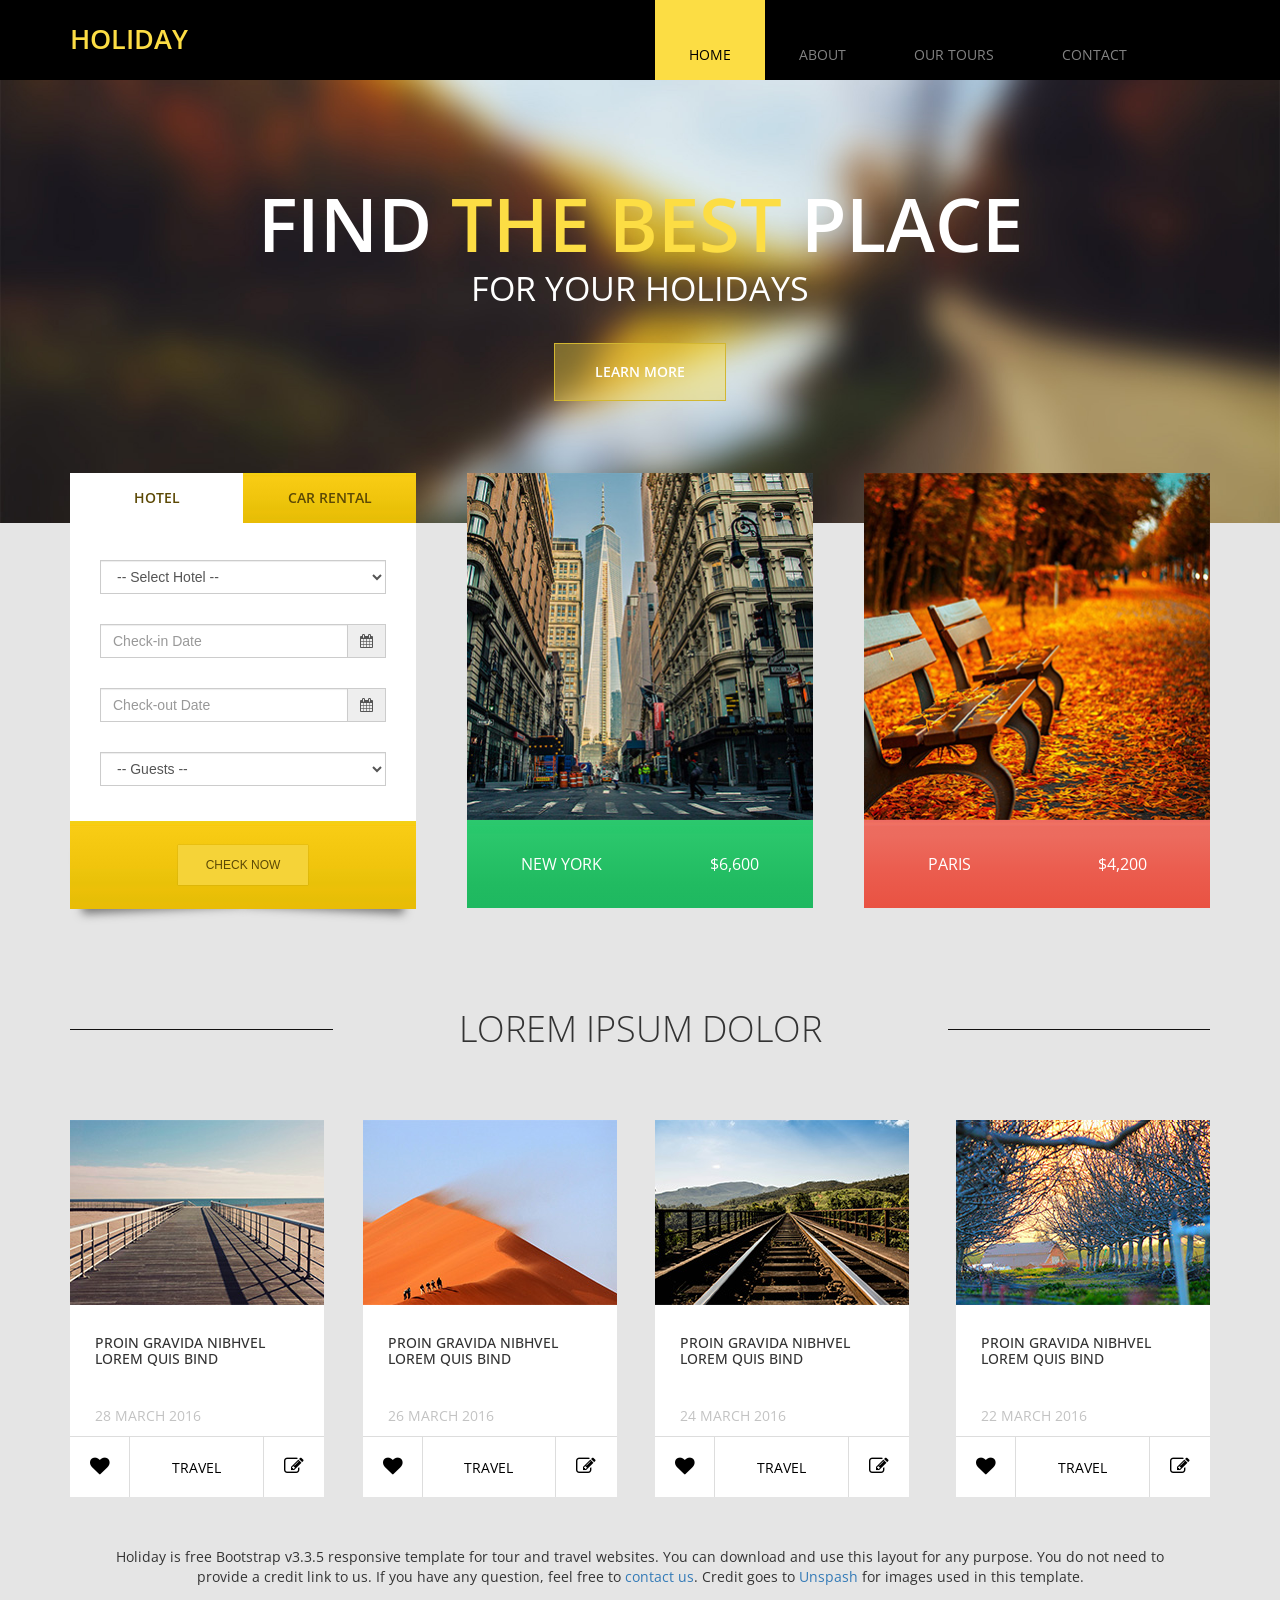
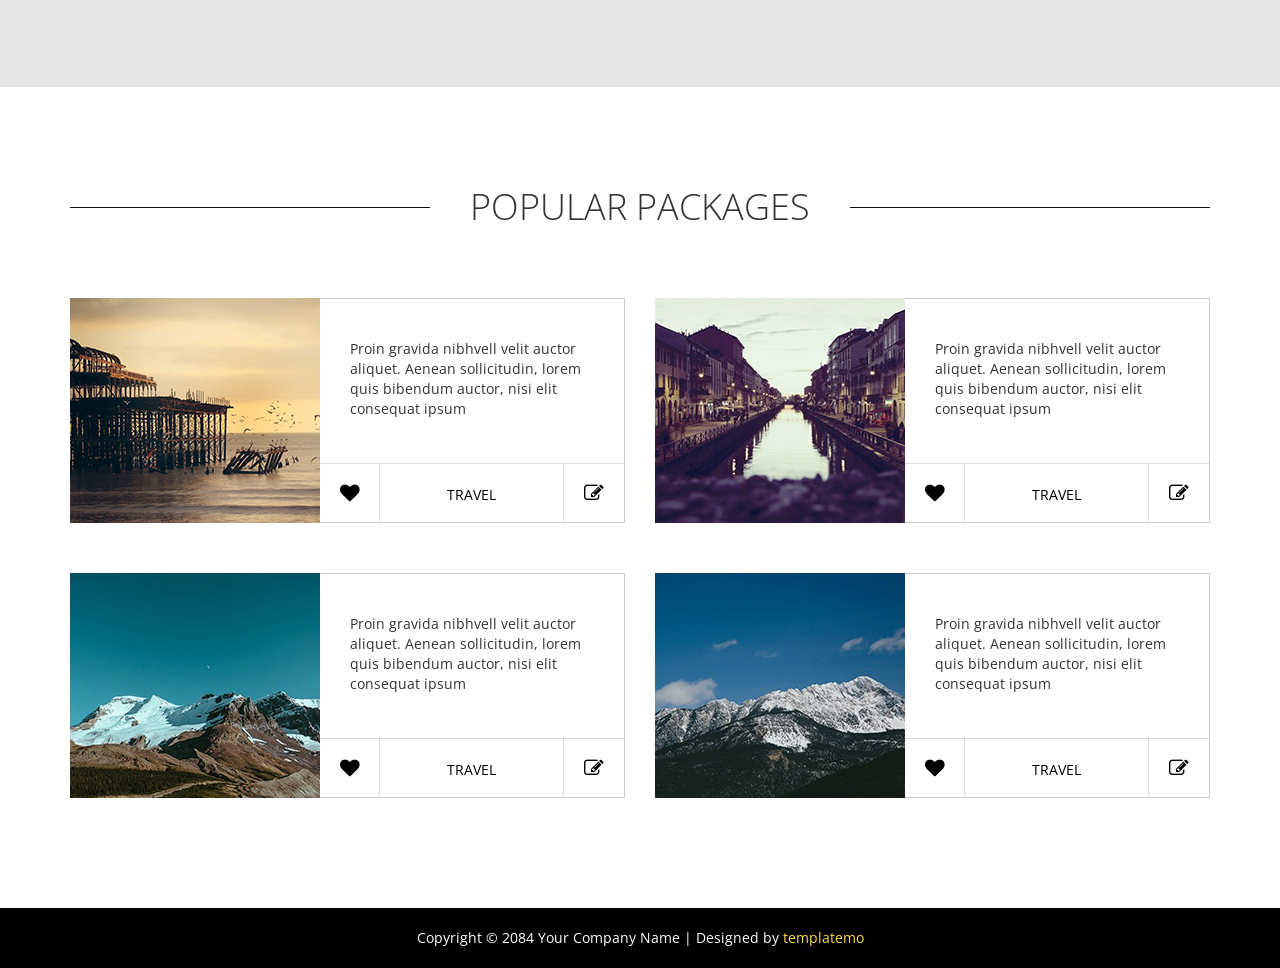
<file: index.html>
<!DOCTYPE html>
<html lang="en">

<!-- Added by HTTrack --><meta http-equiv="content-type" content="text/html;charset=UTF-8" /><!-- /Added by HTTrack -->
<head>
  <meta charset="utf-8">
  <meta http-equiv="X-UA-Compatible" content="IE=edge">
  <meta name="viewport" content="width=device-width, initial-scale=1">
  <title>Holiday - templatemo</title>
<!--
Holiday Template
http://www.templatemo.com/tm-475-holiday
-->
  <link href="https://fonts.googleapis.com/css?family=Open+Sans:400,300,400italic,600,700" rel='stylesheet' type='text/css'>
  <link href="css/font-awesome.min.css" rel="stylesheet">
  <link href="css/bootstrap.min.css" rel="stylesheet">
  <link href="css/bootstrap-datetimepicker.min.css" rel="stylesheet">  
  <link href="css/flexslider.css" rel="stylesheet">
  <link href="css/templatemo-style.css" rel="stylesheet">

  <!-- HTML5 shim and Respond.js for IE8 support of HTML5 elements and media queries -->
  <!-- WARNING: Respond.js doesn't work if you view the page via file:// -->
    <!--[if lt IE 9]>
    <script src="https://oss.maxcdn.com/html5shiv/3.7.2/html5shiv.min.js"></script>
    <script src="https://oss.maxcdn.com/respond/1.4.2/respond.min.js"></script>
    <![endif]-->

  </head>
  <body class="tm-gray-bg">
  	<!-- Header -->
  	<div class="tm-header">
  		<div class="container">
  			<div class="row">
  				<div class="col-lg-6 col-md-4 col-sm-3 tm-site-name-container">
  					<a href="#" class="tm-site-name">Holiday</a>	
  				</div>
	  			<div class="col-lg-6 col-md-8 col-sm-9">
	  				<div class="mobile-menu-icon">
		              <i class="fa fa-bars"></i>
		            </div>
	  				<nav class="tm-nav">
						<ul>
							<li><a href="index.html" class="active">Home</a></li>
							<li><a href="about.html">About</a></li>
							<li><a href="tours.html">Our Tours</a></li>
							<li><a href="contact.html">Contact</a></li>
						</ul>
					</nav>		
	  			</div>				
  			</div>
  		</div>	  	
  	</div>
	
	<!-- Banner -->
	<section class="tm-banner">
		<!-- Flexslider -->
		<div class="flexslider flexslider-banner">
		  <ul class="slides">
		    <li>
			    <div class="tm-banner-inner">
					<h1 class="tm-banner-title">Find <span class="tm-yellow-text">The Best</span> Place</h1>
					<p class="tm-banner-subtitle">For Your Holidays</p>
					<a href="#more" class="tm-banner-link">Learn More</a>	
				</div>
				<img src="img/banner-1.jpg" alt="Image" />	
		    </li>
		    <li>
			    <div class="tm-banner-inner">
					<h1 class="tm-banner-title">Lorem <span class="tm-yellow-text">Ipsum</span> Dolor</h1>
					<p class="tm-banner-subtitle">Wonderful Destinations</p>
					<a href="#more" class="tm-banner-link">Learn More</a>	
				</div>
		      <img src="img/banner-2.jpg" alt="Image" />
		    </li>
		    <li>
			    <div class="tm-banner-inner">
					<h1 class="tm-banner-title">Proin <span class="tm-yellow-text">Gravida</span> Nibhvell</h1>
					<p class="tm-banner-subtitle">Velit Auctor</p>
					<a href="#more" class="tm-banner-link">Learn More</a>	
				</div>
		      <img src="img/banner-3.jpg" alt="Image" />
		    </li>
		  </ul>
		</div>	
	</section>

	<!-- gray bg -->	
	<section class="container tm-home-section-1" id="more">
		<div class="row">
			<div class="col-lg-4 col-md-4 col-sm-6">
				<!-- Nav tabs -->
				<div class="tm-home-box-1">
					<ul class="nav nav-tabs tm-white-bg" role="tablist" id="hotelCarTabs">
					    <li role="presentation" class="active">
					    	<a href="#hotel" aria-controls="hotel" role="tab" data-toggle="tab">Hotel</a>
					    </li>
					    <li role="presentation">
					    	<a href="#car" aria-controls="car" role="tab" data-toggle="tab">Car Rental</a>
					    </li>
					</ul>

					<!-- Tab panes -->
					<div class="tab-content">
					    <div role="tabpanel" class="tab-pane fade in active tm-white-bg" id="hotel">
					    	<div class="tm-search-box effect2">
								<form action="#" method="post" class="hotel-search-form">
									<div class="tm-form-inner">
										<div class="form-group">
							            	 <select class="form-control">
							            	 	<option value="">-- Select Hotel -- </option>
							            	 	<option value="shangrila">Shangri-La</option>
												<option value="chatrium">Chatrium</option>
												<option value="fourseasons">Four Seasons</option>
												<option value="hilton">Hilton</option>
											</select> 
							          	</div>
							          	<div class="form-group">
							                <div class='input-group date' id='datetimepicker1'>
							                    <input type='text' class="form-control" placeholder="Check-in Date" />
							                    <span class="input-group-addon">
							                        <span class="fa fa-calendar"></span>
							                    </span>
							                </div>
							            </div>
							          	<div class="form-group">
							                <div class='input-group date' id='datetimepicker2'>
							                    <input type='text' class="form-control" placeholder="Check-out Date" />
							                    <span class="input-group-addon">
							                        <span class="fa fa-calendar"></span>
							                    </span>
							                </div>
							            </div>
							            <div class="form-group margin-bottom-0">
							                <select class="form-control">
							            	 	<option value="">-- Guests -- </option>
							            	 	<option value="1">1</option>
												<option value="2">2</option>
												<option value="3">3</option>
												<option value="4">4</option>
												<option value="5p">5+</option>
											</select> 
							            </div>
									</div>							
						            <div class="form-group tm-yellow-gradient-bg text-center">
						            	<button type="submit" name="submit" class="tm-yellow-btn">Check Now</button>
						            </div>  
								</form>
							</div>
					    </div>
					    <div role="tabpanel" class="tab-pane fade tm-white-bg" id="car">
							<div class="tm-search-box effect2">
								<form action="#" method="post" class="hotel-search-form">
									<div class="tm-form-inner">
										<div class="form-group">
							            	 <select class="form-control">
							            	 	<option value="">-- Select Model -- </option>
							            	 	<option value="shangrila">BMW</option>
												<option value="chatrium">Mercedes-Benz</option>
												<option value="fourseasons">Toyota</option>
												<option value="hilton">Honda</option>
											</select> 
							          	</div>
							          	<div class="form-group">
							                <div class='input-group date-time' id='datetimepicker3'>
							                    <input type='text' class="form-control" placeholder="Pickup Date" />
							                    <span class="input-group-addon">
							                        <span class="fa fa-calendar"></span>
							                    </span>
							                </div>
							            </div>
							          	<div class="form-group">
							                <div class='input-group date-time' id='datetimepicker4'>
							                    <input type='text' class="form-control" placeholder="Return Date" />
							                    <span class="input-group-addon">
							                        <span class="fa fa-calendar"></span>
							                    </span>
							                </div>
							            </div>
							            <div class="form-group">
							            	 <select class="form-control">
							            	 	<option value="">-- Options -- </option>
							            	 	<option value="">Child Seat</option>
												<option value="">GPS Navigator</option>
												<option value="">Insurance</option>
											</select> 
							          	</div>							           
									</div>							
						            <div class="form-group tm-yellow-gradient-bg text-center">
						            	<button type="submit" name="submit" class="tm-yellow-btn">Check Now</button>
						            </div>  
								</form>
							</div>
					    </div>				    
					</div>
				</div>								
			</div>

			<div class="col-lg-4 col-md-4 col-sm-6">
				<div class="tm-home-box-1 tm-home-box-1-2 tm-home-box-1-center">
					<img src="img/index-01.jpg" alt="image" class="img-responsive">
					<a href="#">
						<div class="tm-green-gradient-bg tm-city-price-container">
							<span>New York</span>
							<span>$6,600</span>
						</div>	
					</a>			
				</div>				
			</div>
			<div class="col-lg-4 col-md-4 col-sm-6">
				<div class="tm-home-box-1 tm-home-box-1-2 tm-home-box-1-right">
					<img src="img/index-02.jpg" alt="image" class="img-responsive">
					<a href="#">
						<div class="tm-red-gradient-bg tm-city-price-container">
							<span>Paris</span>
							<span>$4,200</span>
						</div>	
					</a>					
				</div>				
			</div>
		</div>
	
		<div class="section-margin-top">
			<div class="row">				
				<div class="tm-section-header">
					<div class="col-lg-3 col-md-3 col-sm-3"><hr></div>
					<div class="col-lg-6 col-md-6 col-sm-6"><h2 class="tm-section-title">Lorem Ipsum Dolor</h2></div>
					<div class="col-lg-3 col-md-3 col-sm-3"><hr></div>	
				</div>
			</div>
			<div class="row">
				<div class="col-lg-3 col-md-3 col-sm-6 col-xs-6 col-xxs-12">
					<div class="tm-home-box-2">						
						<img src="img/index-03.jpg" alt="image" class="img-responsive">
						<h3>Proin Gravida Nibhvel Lorem Quis Bind</h3>
						<p class="tm-date">28 March 2016</p>
						<div class="tm-home-box-2-container">
							<a href="#" class="tm-home-box-2-link"><i class="fa fa-heart tm-home-box-2-icon border-right"></i></a>
							<a href="#" class="tm-home-box-2-link"><span class="tm-home-box-2-description">Travel</span></a>
							<a href="#" class="tm-home-box-2-link"><i class="fa fa-edit tm-home-box-2-icon border-left"></i></a>
						</div>
					</div>
				</div>
				<div class="col-lg-3 col-md-3 col-sm-6 col-xs-6 col-xxs-12">
					<div class="tm-home-box-2">						
					    <img src="img/index-04.jpg" alt="image" class="img-responsive">
						<h3>Proin Gravida Nibhvel Lorem Quis Bind</h3>
						<p class="tm-date">26 March 2016</p>
						<div class="tm-home-box-2-container">
							<a href="#" class="tm-home-box-2-link"><i class="fa fa-heart tm-home-box-2-icon border-right"></i></a>
							<a href="#" class="tm-home-box-2-link"><span class="tm-home-box-2-description">Travel</span></a>
							<a href="#" class="tm-home-box-2-link"><i class="fa fa-edit tm-home-box-2-icon border-left"></i></a>
						</div>
					</div>
				</div>
				<div class="col-lg-3 col-md-3 col-sm-6 col-xs-6 col-xxs-12">
					<div class="tm-home-box-2">						
					    <img src="img/index-05.jpg" alt="image" class="img-responsive">
						<h3>Proin Gravida Nibhvel Lorem Quis Bind</h3>
						<p class="tm-date">24 March 2016</p>
						<div class="tm-home-box-2-container">
							<a href="#" class="tm-home-box-2-link"><i class="fa fa-heart tm-home-box-2-icon border-right"></i></a>
							<a href="#" class="tm-home-box-2-link"><span class="tm-home-box-2-description">Travel</span></a>
							<a href="#" class="tm-home-box-2-link"><i class="fa fa-edit tm-home-box-2-icon border-left"></i></a>
						</div>
					</div>
				</div>
				<div class="col-lg-3 col-md-3 col-sm-6 col-xs-6 col-xxs-12">
					<div class="tm-home-box-2 tm-home-box-2-right">						
					    <img src="img/index-06.jpg" alt="image" class="img-responsive">
						<h3>Proin Gravida Nibhvel Lorem Quis Bind</h3>
						<p class="tm-date">22 March 2016</p>
						<div class="tm-home-box-2-container">
							<a href="#" class="tm-home-box-2-link"><i class="fa fa-heart tm-home-box-2-icon border-right"></i></a>
							<a href="#" class="tm-home-box-2-link"><span class="tm-home-box-2-description">Travel</span></a>
							<a href="#" class="tm-home-box-2-link"><i class="fa fa-edit tm-home-box-2-icon border-left"></i></a>
						</div>
					</div>
				</div>
			</div>
			<div class="row">
				<div class="col-lg-12">
					<p class="home-description">Holiday is free Bootstrap v3.3.5 responsive template for tour and travel websites. You can download and use this layout for any purpose. You do not need to provide a credit link to us. If you have any question, feel free to <a href="https://www.facebook.com/templatemo" target="_parent">contact us</a>. Credit goes to <a rel="nofollow" href="http://unsplash.com/" target="_parent">Unspash</a> for images used in this template.</p>					
				</div>
			</div>			
		</div>
	</section>		
	
	<!-- white bg -->
	<section class="tm-white-bg section-padding-bottom">
		<div class="container">
			<div class="row">
				<div class="tm-section-header section-margin-top">
					<div class="col-lg-4 col-md-3 col-sm-3"><hr></div>
					<div class="col-lg-4 col-md-6 col-sm-6"><h2 class="tm-section-title">Popular Packages</h2></div>
					<div class="col-lg-4 col-md-3 col-sm-3"><hr></div>	
				</div>
				<div class="col-lg-6">
					<div class="tm-home-box-3">
						<div class="tm-home-box-3-img-container">
							<img src="img/index-07.jpg" alt="image" class="img-responsive">	
						</div>						
						<div class="tm-home-box-3-info">
							<p class="tm-home-box-3-description">Proin gravida nibhvell velit auctor aliquet. Aenean sollicitudin, lorem quis bibendum auctor, nisi elit consequat ipsum</p>
					        <div class="tm-home-box-2-container">
							<a href="#" class="tm-home-box-2-link"><i class="fa fa-heart tm-home-box-2-icon border-right"></i></a>
							<a href="#" class="tm-home-box-2-link"><span class="tm-home-box-2-description box-3">Travel</span></a>
							<a href="#" class="tm-home-box-2-link"><i class="fa fa-edit tm-home-box-2-icon border-left"></i></a>
						</div>
						</div>						
					</div>					
			     </div>
			     <div class="col-lg-6">
			        <div class="tm-home-box-3">
						<div class="tm-home-box-3-img-container">
							<img src="img/index-08.jpg" alt="image" class="img-responsive">	
						</div>						
						<div class="tm-home-box-3-info">
							<p class="tm-home-box-3-description">Proin gravida nibhvell velit auctor aliquet. Aenean sollicitudin, lorem quis bibendum auctor, nisi elit consequat ipsum</p>
					        <div class="tm-home-box-2-container">
							<a href="#" class="tm-home-box-2-link"><i class="fa fa-heart tm-home-box-2-icon border-right"></i></a>
							<a href="#" class="tm-home-box-2-link"><span class="tm-home-box-2-description box-3">Travel</span></a>
							<a href="#" class="tm-home-box-2-link"><i class="fa fa-edit tm-home-box-2-icon border-left"></i></a>
						</div>
						</div>						
					</div>
				</div>
				<div class="col-lg-6">
				    <div class="tm-home-box-3">
						<div class="tm-home-box-3-img-container">
							<img src="img/index-09.jpg" alt="image" class="img-responsive">	
						</div>						
						<div class="tm-home-box-3-info">
							<p class="tm-home-box-3-description">Proin gravida nibhvell velit auctor aliquet. Aenean sollicitudin, lorem quis bibendum auctor, nisi elit consequat ipsum</p>
					        <div class="tm-home-box-2-container">
							<a href="#" class="tm-home-box-2-link"><i class="fa fa-heart tm-home-box-2-icon border-right"></i></a>
							<a href="#" class="tm-home-box-2-link"><span class="tm-home-box-2-description box-3">Travel</span></a>
							<a href="#" class="tm-home-box-2-link"><i class="fa fa-edit tm-home-box-2-icon border-left"></i></a>
						</div>
						</div>						
					</div>
			    </div>
			    <div class="col-lg-6">
			        <div class="tm-home-box-3">
						<div class="tm-home-box-3-img-container">
							<img src="img/index-10.jpg" alt="image" class="img-responsive">	
						</div>						
						<div class="tm-home-box-3-info">
							<p class="tm-home-box-3-description">Proin gravida nibhvell velit auctor aliquet. Aenean sollicitudin, lorem quis bibendum auctor, nisi elit consequat ipsum</p>
					        <div class="tm-home-box-2-container">
							<a href="#" class="tm-home-box-2-link"><i class="fa fa-heart tm-home-box-2-icon border-right"></i></a>
							<a href="#" class="tm-home-box-2-link"><span class="tm-home-box-2-description box-3">Travel</span></a>
							<a href="#" class="tm-home-box-2-link"><i class="fa fa-edit tm-home-box-2-icon border-left"></i></a>
						</div>
						</div>						
					</div>
			   	</div>
			</div>		
		</div>
	</section>
	<footer class="tm-black-bg">
		<div class="container">
			<div class="row">
				<p class="tm-copyright-text">Copyright &copy; 2084 Your Company Name 
                
                | Designed by <a rel="nofollow" href="http://www.templatemo.com/" target="_parent">templatemo</a></p>
			</div>
		</div>		
	</footer>
	<script type="text/javascript" src="js/jquery-1.11.2.min.js"></script>      		<!-- jQuery -->
  	<script type="text/javascript" src="js/moment.js"></script>							<!-- moment.js -->
	<script type="text/javascript" src="js/bootstrap.min.js"></script>					<!-- bootstrap js -->
	<script type="text/javascript" src="js/bootstrap-datetimepicker.min.js"></script>	<!-- bootstrap date time picker js, http://eonasdan.github.io/bootstrap-datetimepicker/ -->
	<script type="text/javascript" src="js/jquery.flexslider-min.js"></script>
<!--
	<script src="js/froogaloop.js"></script>
	<script src="js/jquery.fitvid.js"></script>
-->
   	<script type="text/javascript" src="js/templatemo-script.js"></script>      		<!-- Templatemo Script -->
	<script>
		// HTML document is loaded. DOM is ready.
		$(function() {

			$('#hotelCarTabs a').click(function (e) {
			  e.preventDefault()
			  $(this).tab('show')
			})

        	$('.date').datetimepicker({
            	format: 'MM/DD/YYYY'
            });
            $('.date-time').datetimepicker();

			// https://css-tricks.com/snippets/jquery/smooth-scrolling/
		  	$('a[href*=#]:not([href=#])').click(function() {
			    if (location.pathname.replace(/^\//,'') == this.pathname.replace(/^\//,'') && location.hostname == this.hostname) {
			      var target = $(this.hash);
			      target = target.length ? target : $('[name=' + this.hash.slice(1) +']');
			      if (target.length) {
			        $('html,body').animate({
			          scrollTop: target.offset().top
			        }, 1000);
			        return false;
			      }
			    }
		  	});
		});
		
		// Load Flexslider when everything is loaded.
		$(window).load(function() {	  		
			// Vimeo API nonsense

/*
			  var player = document.getElementById('player_1');
			  $f(player).addEvent('ready', ready);
			 
			  function addEvent(element, eventName, callback) {
			    if (element.addEventListener) {
			      element.addEventListener(eventName, callback, false)
			    } else {
			      element.attachEvent(eventName, callback, false);
			    }
			  }
			 
			  function ready(player_id) {
			    var froogaloop = $f(player_id);
			    froogaloop.addEvent('play', function(data) {
			      $('.flexslider').flexslider("pause");
			    });
			    froogaloop.addEvent('pause', function(data) {
			      $('.flexslider').flexslider("play");
			    });
			  }
*/

			 
			 
			  // Call fitVid before FlexSlider initializes, so the proper initial height can be retrieved.
/*

			  $(".flexslider")
			    .fitVids()
			    .flexslider({
			      animation: "slide",
			      useCSS: false,
			      animationLoop: false,
			      smoothHeight: true,
			      controlNav: false,
			      before: function(slider){
			        $f(player).api('pause');
			      }
			  });
*/


			  

//	For images only
		    $('.flexslider').flexslider({
			    controlNav: false
		    });


	  	});
	</script>
 <script type="module" src="https://static.cloudflareinsights.com/beacon.min.js/v31edd6df95cf4e85bb4c19e7a9bdbcba1788362987495" integrity="sha512-iIg7k2xntmwu6/uSb5tpc/hySgZc4eoL31yB29W6tJFo2akwjPWcEqnCEdJvGexCL0KEQwVYv5BlowfhVz26hg==" data-cf-beacon='{"version":"2024.11.0","token":"c4ca6eb172664bf883440371cc8d12bf","r":1,"spa":2}' crossorigin="anonymous"></script>
</body>
 
</html>
</file>
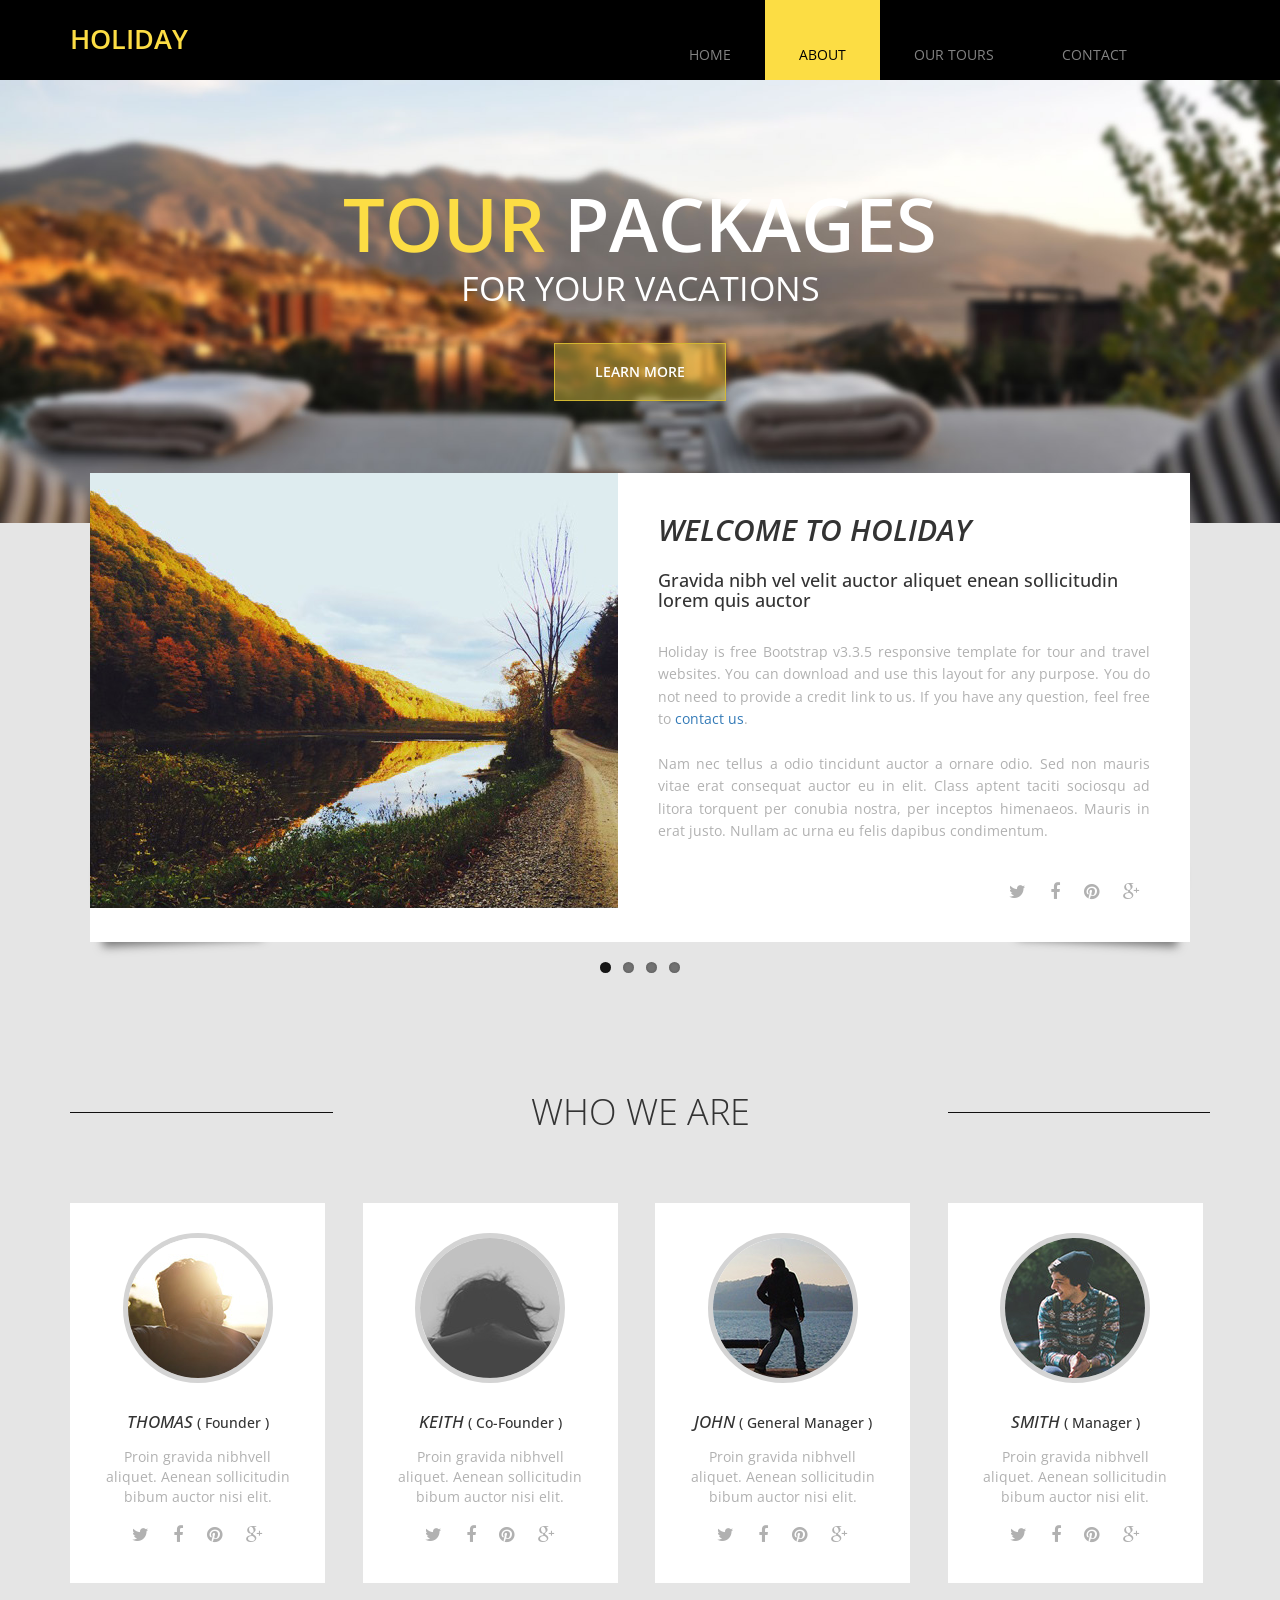
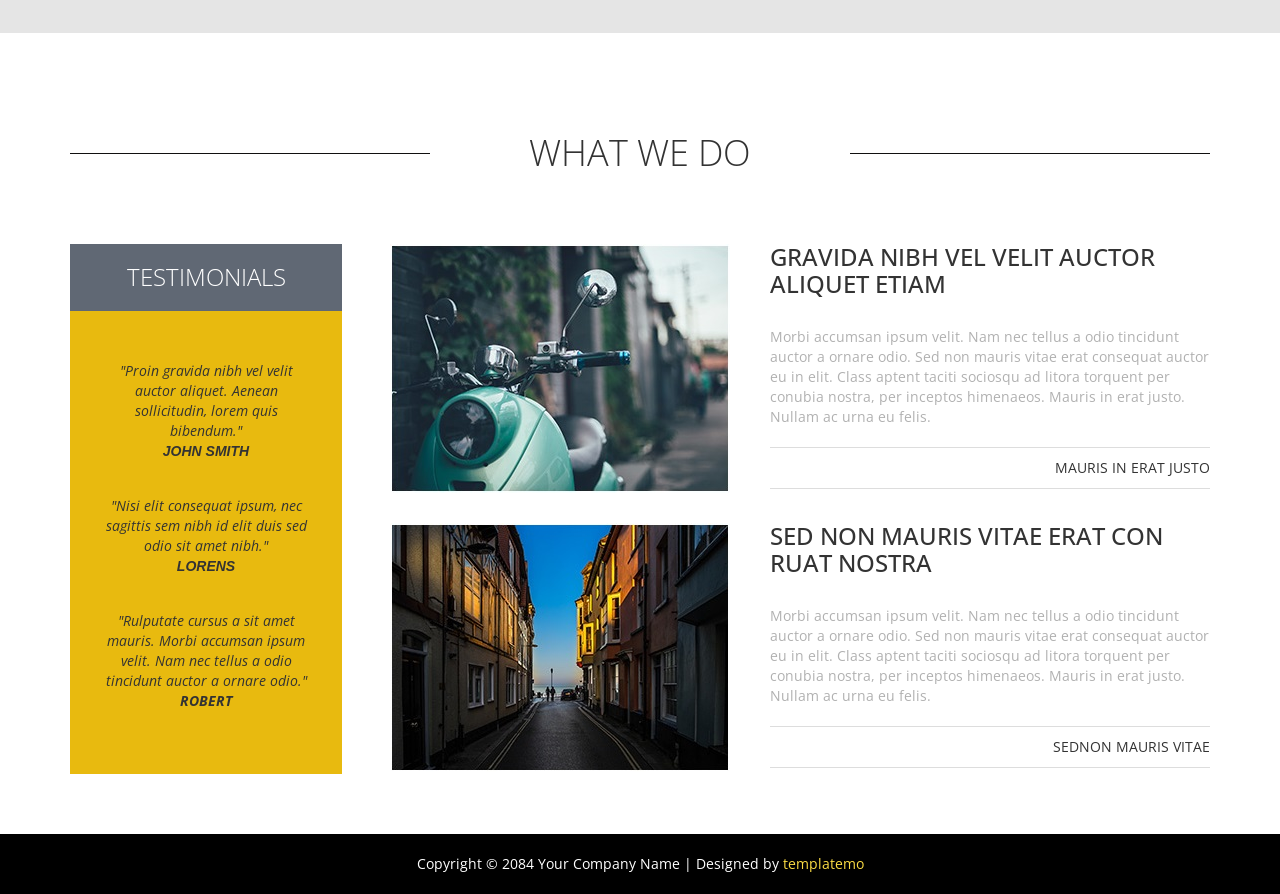
<file: about.html>
<!DOCTYPE html>
<html lang="en">

<!-- Added by HTTrack --><meta http-equiv="content-type" content="text/html;charset=UTF-8" /><!-- /Added by HTTrack -->
<head>
  <meta charset="utf-8">
  <meta http-equiv="X-UA-Compatible" content="IE=edge">
  <meta name="viewport" content="width=device-width, initial-scale=1">
  <title>Holiday - About</title>
<!--
Holiday Template
http://www.templatemo.com/tm-475-holiday
-->
  <link href="https://fonts.googleapis.com/css?family=Open+Sans:400,300,400italic,600,700" rel='stylesheet' type='text/css'>
  <link href="css/font-awesome.min.css" rel="stylesheet">
  <link href="css/bootstrap.min.css" rel="stylesheet">
  <link href="css/bootstrap-datetimepicker.min.css" rel="stylesheet">  
  <link href="css/flexslider.css" rel="stylesheet">
  <link href="css/templatemo-style.css" rel="stylesheet">

  <!-- HTML5 shim and Respond.js for IE8 support of HTML5 elements and media queries -->
  <!-- WARNING: Respond.js doesn't work if you view the page via file:// -->
    <!--[if lt IE 9]>
    <script src="https://oss.maxcdn.com/html5shiv/3.7.2/html5shiv.min.js"></script>
    <script src="https://oss.maxcdn.com/respond/1.4.2/respond.min.js"></script>
    <![endif]-->

  </head>
  <body class="tm-gray-bg">
  	<!-- Header -->
  	<div class="tm-header">
  		<div class="container">
  			<div class="row">
  				<div class="col-lg-6 col-md-4 col-sm-3 tm-site-name-container">
  					<a href="#" class="tm-site-name">Holiday</a>	
  				</div>
	  			<div class="col-lg-6 col-md-8 col-sm-9">
	  				<div class="mobile-menu-icon">
		              <i class="fa fa-bars"></i>
		            </div>
	  				<nav class="tm-nav">
						<ul>
							<li><a href="index.html">Home</a></li>
							<li><a href="about.html" class="active">About</a></li>
							<li><a href="tours.html">Our Tours</a></li>
							<li><a href="contact.html">Contact</a></li>
						</ul>
					</nav>		
	  			</div>				
  			</div>
  		</div>	  	
  	</div>
	
	<!-- Banner -->
	<section class="tm-banner">
		<!-- Flexslider -->
		<div class="flexslider flexslider-banner">
		  <ul class="slides">
		    <li>
			    <div class="tm-banner-inner">
					<h1 class="tm-banner-title"><span class="tm-yellow-text">Tour</span> Packages</h1>
					<p class="tm-banner-subtitle">For Your Vacations</p>
					<a href="#more" class="tm-banner-link">Learn More</a>	
				</div>
		      <img src="img/banner-3.jpg" />
		    </li>
		    <li>
			    <div class="tm-banner-inner">
					<h1 class="tm-banner-title">Lorem <span class="tm-yellow-text">Ipsum</span> Dolor</h1>
					<p class="tm-banner-subtitle">Wonderful Destinations</p>
					<a href="#more" class="tm-banner-link">Learn More</a>	
				</div>
		      <img src="img/banner-2.jpg" />
		    </li>
		    <li>
			    <div class="tm-banner-inner">
					<h1 class="tm-banner-title">Proin <span class="tm-yellow-text">Gravida</span> Nibhvell</h1>
					<p class="tm-banner-subtitle">Velit Auctor</p>
					<a href="#more" class="tm-banner-link">Learn More</a>	
				</div>
		      <img src="img/banner-1.jpg" />
		    </li>
		  </ul>
		</div>		
	</section>

	<!-- gray bg -->	
	<section class="container tm-home-section-1" id="more">
		<div class="row">
			<!-- slider -->
			<div class="flexslider flexslider-about effect2">
			  <ul class="slides">
			    <li>
			      <img src="img/about-1.jpg" alt="image" />
			      <div class="flex-caption">
			      	<h2 class="slider-title">Welcome To Holiday</h2>
			      	<h3 class="slider-subtitle">Gravida nibh vel velit auctor aliquet enean sollicitudin lorem quis auctor</h3>
			      	<p class="slider-description">Holiday is free Bootstrap v3.3.5 responsive template for tour and travel websites. You can download and use this layout for any purpose. You do not need to provide a credit link to us. If you have any question, feel free to <a href="https://www.facebook.com/templatemo" target="_parent">contact us</a>. <br><br>
                    Nam nec tellus a odio tincidunt auctor a ornare odio. Sed non mauris vitae erat consequat auctor eu in elit. Class aptent taciti sociosqu ad litora torquent per conubia nostra, per inceptos himenaeos. Mauris in erat justo. Nullam ac urna eu felis dapibus condimentum.</p>
			      	<div class="slider-social">
			      		<a href="#" class="tm-social-icon"><i class="fa fa-twitter"></i></a>
			      		<a href="#" class="tm-social-icon"><i class="fa fa-facebook"></i></a>
			      		<a href="#" class="tm-social-icon"><i class="fa fa-pinterest"></i></a>
			      		<a href="#" class="tm-social-icon"><i class="fa fa-google-plus"></i></a>
			      	</div>
			      </div>			      
			    </li>
			    <li>
			      <img src="img/about-1.jpg" alt="image" />
			      <div class="flex-caption">
			      	<h2 class="slider-title">Thank you for choosing us!</h2>
			      	<h3 class="slider-subtitle">Gravida nibh vel velit auctor aliquet enean sollicitudin lorem quis auctor, nisi elit consequat ipsum</h3>
			      	<p class="slider-description">Morbi accumsan ipsum velit. Nam nec tellus a odio tincidunt auctor a ornare odio. Sed non mauris vitae erat consequat auctor eu in elit. Class aptent taciti sociosqu ad litora torquent per conubia nostra, per inceptos himenaeos.<br><br>
                    Mauris in erat justo. Nullam ac urna eu felis dapibus condimentum sit amet a augue. Sed non neque elit. Sed ut imperdiet nisi. Proin condimentum fermentum nunc. Etiam pharetra, erat sed fermentum feugiat, velit mauris gestas quam, ut aliquam massa nisi.</p>
			      	<div class="slider-social">
			      		<a href="#" class="tm-social-icon"><i class="fa fa-twitter"></i></a>
			      		<a href="#" class="tm-social-icon"><i class="fa fa-facebook"></i></a>
			      		<a href="#" class="tm-social-icon"><i class="fa fa-pinterest"></i></a>
			      		<a href="#" class="tm-social-icon"><i class="fa fa-google-plus"></i></a>
			      	</div>
			      </div>			      
			    </li>
			    <li>
			      <img src="img/about-1.jpg" alt="image" />
			      <div class="flex-caption">
			      	<h2 class="slider-title">More Programs to come</h2>
			      	<h3 class="slider-subtitle">Gravida nibh vel velit auctor aliquet enean sollicitudin lorem quis auctor, nisi elit consequat ipsum</h3>
			      	<p class="slider-description">Morbi accumsan ipsum velit. Nam nec tellus a odio tincidunt auctor a ornare odio. Sed non mauris vitae erat consequat auctor eu in elit. Class aptent taciti sociosqu ad litora torquent per conubia nostra, per inceptos himenaeos. Mauris in erat justo. Nullam ac urna eu felis dapibus condimentum sit amet a augue. Sed non neque elit. Sed ut imperdiet nisi. Proin condimentum fermentum nunc. Etiam pharetra, erat sed fermentum feugiat, velit mauris gestas quam, ut aliquam massa nisi.</p>
			      	<div class="slider-social">
			      		<a href="#" class="tm-social-icon"><i class="fa fa-twitter"></i></a>
			      		<a href="#" class="tm-social-icon"><i class="fa fa-facebook"></i></a>
			      		<a href="#" class="tm-social-icon"><i class="fa fa-pinterest"></i></a>
			      		<a href="#" class="tm-social-icon"><i class="fa fa-google-plus"></i></a>
			      	</div>
			      </div>			      
			    </li>
			    <li>
			      <img src="img/about-1.jpg" alt="image" />
			      <div class="flex-caption">
			      	<h2 class="slider-title">Tour and Travel</h2>
			      	<h3 class="slider-subtitle">Gravida nibh vel velit auctor aliquet enean sollicitudin lorem quis auctor, nisi elit consequat ipsum</h3>
			      	<p class="slider-description">Morbi accumsan ipsum velit. Nam nec tellus a odio tincidunt auctor a ornare odio. Sed non mauris vitae erat consequat auctor eu in elit. Class aptent taciti sociosqu ad litora torquent per conubia nostra, per inceptos himenaeos. Mauris in erat justo. Nullam ac urna eu felis dapibus condimentum sit amet a augue. Sed non neque elit. Sed ut imperdiet nisi. Proin condimentum fermentum nunc. Etiam pharetra, erat sed fermentum feugiat, velit mauris gestas quam, ut aliquam massa nisi.</p>
			      	<div class="slider-social">
			      		<a href="#" class="tm-social-icon"><i class="fa fa-twitter"></i></a>
			      		<a href="#" class="tm-social-icon"><i class="fa fa-facebook"></i></a>
			      		<a href="#" class="tm-social-icon"><i class="fa fa-pinterest"></i></a>
			      		<a href="#" class="tm-social-icon"><i class="fa fa-google-plus"></i></a>
			      	</div>
			      </div>			      
			    </li>
			  </ul>
			</div>
		</div>
	
		<div class="section-margin-top about-section">
			<div class="row">				
				<div class="tm-section-header">
					<div class="col-lg-3 col-md-3 col-sm-3"><hr></div>
					<div class="col-lg-6 col-md-6 col-sm-6"><h2 class="tm-section-title">Who We Are</h2></div>
					<div class="col-lg-3 col-md-3 col-sm-3"><hr></div>	
				</div>
			</div>
			<div class="row">
				<div class="col-lg-3 col-md-3 col-sm-6 col-xs-12">
					<div class="tm-about-box-1">
						<a href="#"><img src="img/about-4.jpg" alt="img" class="tm-about-box-1-img"></a>
						<h3 class="tm-about-box-1-title">Thomas <span>( Founder )</span></h3>
						<p class="margin-bottom-15 gray-text">Proin gravida nibhvell aliquet. Aenean sollicitudin bibum auctor nisi elit.</p>
						<div class="gray-text">
							<a href="#" class="tm-social-icon"><i class="fa fa-twitter"></i></a>
							<a href="#" class="tm-social-icon"><i class="fa fa-facebook"></i></a>
							<a href="#" class="tm-social-icon"><i class="fa fa-pinterest"></i></a>
							<a href="#" class="tm-social-icon"><i class="fa fa-google-plus"></i></a>
						</div>
					</div>
				</div>
				<div class="col-lg-3 col-md-3 col-sm-6 col-xs-12">
					<div class="tm-about-box-1">
						<a href="#"><img src="img/about-5.jpg" alt="img" class="tm-about-box-1-img"></a>
						<h3 class="tm-about-box-1-title">Keith <span>( Co-Founder )</span></h3>
						<p class="margin-bottom-15 gray-text">Proin gravida nibhvell aliquet. Aenean sollicitudin bibum auctor nisi elit.</p>
						<div class="gray-text">
							<a href="#" class="tm-social-icon"><i class="fa fa-twitter"></i></a>
							<a href="#" class="tm-social-icon"><i class="fa fa-facebook"></i></a>
							<a href="#" class="tm-social-icon"><i class="fa fa-pinterest"></i></a>
							<a href="#" class="tm-social-icon"><i class="fa fa-google-plus"></i></a>
						</div>
					</div>
				</div>
				<div class="col-lg-3 col-md-3 col-sm-6 col-xs-12">
					<div class="tm-about-box-1">
						<a href="#"><img src="img/about-6.jpg" alt="img" class="tm-about-box-1-img"></a>
						<h3 class="tm-about-box-1-title">John <span>( General Manager )</span></h3>
						<p class="margin-bottom-15 gray-text">Proin gravida nibhvell aliquet. Aenean sollicitudin bibum auctor nisi elit.</p>
						<div class="gray-text">
							<a href="#" class="tm-social-icon"><i class="fa fa-twitter"></i></a>
							<a href="#" class="tm-social-icon"><i class="fa fa-facebook"></i></a>
							<a href="#" class="tm-social-icon"><i class="fa fa-pinterest"></i></a>
							<a href="#" class="tm-social-icon"><i class="fa fa-google-plus"></i></a>
						</div>
					</div>
				</div>
				<div class="col-lg-3 col-md-3 col-sm-6 col-xs-12">
					<div class="tm-about-box-1">
						<a href="#"><img src="img/about-7.jpg" alt="img" class="tm-about-box-1-img"></a>
						<h3 class="tm-about-box-1-title">Smith <span>( Manager )</span></h3>
						<p class="margin-bottom-15 gray-text">Proin gravida nibhvell aliquet. Aenean sollicitudin bibum auctor nisi elit.</p>
						<div class="gray-text">
							<a href="#" class="tm-social-icon"><i class="fa fa-twitter"></i></a>
							<a href="#" class="tm-social-icon"><i class="fa fa-facebook"></i></a>
							<a href="#" class="tm-social-icon"><i class="fa fa-pinterest"></i></a>
							<a href="#" class="tm-social-icon"><i class="fa fa-google-plus"></i></a>
						</div>
					</div>
				</div>
			</div>		
		</div>
	</section>		
	
	<!-- white bg -->
	<section class="tm-white-bg section-padding-bottom">
		<div class="container">
			<div class="row">
				<div class="tm-section-header section-margin-top">
					<div class="col-lg-4 col-md-3 col-sm-3"><hr></div>
					<div class="col-lg-4 col-md-6 col-sm-6"><h2 class="tm-section-title">What we do</h2></div>
					<div class="col-lg-4 col-md-3 col-sm-3"><hr></div>	
				</div>				
			</div>
			<div class="row">
				<!-- Testimonial -->
				<div class="col-lg-12">
					<div class="tm-what-we-do-right">
						<div class="tm-about-box-2 margin-bottom-30">
							<img src="img/about-2.jpg" alt="image" class="tm-about-box-2-img">
							<div class="tm-about-box-2-text">
								<h3 class="tm-about-box-2-title">Gravida Nibh Vel Velit Auctor Aliquet Etiam</h3>
				                <p class="tm-about-box-2-description gray-text">Morbi accumsan ipsum velit. Nam nec tellus a odio tincidunt auctor a ornare odio. Sed non mauris vitae erat consequat auctor eu in elit. Class aptent taciti sociosqu ad litora torquent per conubia nostra, per inceptos himenaeos. Mauris in erat justo. Nullam ac urna eu felis.</p>
				                <p class="tm-about-box-2-footer">Mauris In Erat Justo</p>	
							</div>		                
						</div>
						<div class="tm-about-box-2">
							<img src="img/about-3.jpg" alt="image" class="tm-about-box-2-img">
							<div class="tm-about-box-2-text">
								<h3 class="tm-about-box-2-title">Sed Non Mauris Vitae Erat Con Ruat Nostra</h3>
				                <p class="tm-about-box-2-description gray-text">Morbi accumsan ipsum velit. Nam nec tellus a odio tincidunt auctor a ornare odio. Sed non mauris vitae erat consequat auctor eu in elit. Class aptent taciti sociosqu ad litora torquent per conubia nostra, per inceptos himenaeos. Mauris in erat justo. Nullam ac urna eu felis.</p>
				                <p class="tm-about-box-2-footer">Sednon Mauris Vitae</p>	
							</div>		                
						</div>
					</div>
					<div class="tm-testimonials-box">
						<h3 class="tm-testimonials-title">Testimonials</h3>
						<div class="tm-testimonials-content">
							<div class="tm-testimonial">
								<p>"Proin gravida nibh vel velit auctor aliquet. Aenean sollicitudin, lorem quis bibendum."</p>
		                		<strong class="text-uppercase">John Smith</strong>	
							</div>
							<div class="tm-testimonial">
								<p>"Nisi elit consequat ipsum, nec sagittis sem nibh id elit duis sed odio sit amet nibh."</p>
			                	<strong class="text-uppercase">Lorens</strong>		
							</div>
	       					<div class="tm-testimonial">
	       						<p>"Rulputate cursus a sit amet mauris. Morbi accumsan ipsum velit. Nam nec tellus a odio tincidunt auctor a ornare odio."<p>
	                			<strong class="text-uppercase">Robert</strong>
	       					</div>                	
						</div>
					</div>	
				</div>							
			</div>			
		</div>
	</section>
	<footer class="tm-black-bg">
		<div class="container">
			<div class="row">
				<p class="tm-copyright-text">Copyright &copy; 2084 Your Company Name 
                
                | Designed by <a rel="nofollow" href="http://www.templatemo.com/" target="_parent">templatemo</a></p>
			</div>
		</div>		
	</footer>
	<script type="text/javascript" src="js/jquery-1.11.2.min.js"></script>      		<!-- jQuery -->
  	<script type="text/javascript" src="js/bootstrap.min.js"></script>					<!-- bootstrap js -->
  	<script type="text/javascript" src="js/jquery.flexslider-min.js"></script>			<!-- flexslider js -->
  	<script type="text/javascript" src="js/templatemo-script.js"></script>      		<!-- Templatemo Script -->
	<script>
		$(function() {

			// https://css-tricks.com/snippets/jquery/smooth-scrolling/
		  	$('a[href*=#]:not([href=#])').click(function() {
			    if (location.pathname.replace(/^\//,'') == this.pathname.replace(/^\//,'') && location.hostname == this.hostname) {
			      var target = $(this.hash);
			      target = target.length ? target : $('[name=' + this.hash.slice(1) +']');
			      if (target.length) {
			        $('html,body').animate({
			          scrollTop: target.offset().top
			        }, 1000);
			        return false;
			      }
			    }
		  	});		  	
		});
		$(window).load(function(){
			// Flexsliders
		  	$('.flexslider.flexslider-banner').flexslider({
			    controlNav: false
		    });
		  	$('.flexslider').flexslider({
		    	animation: "slide",
		    	directionNav: false,
		    	slideshow: false
		  	});
		});
	</script>
 <script type="module" src="https://static.cloudflareinsights.com/beacon.min.js/v31edd6df95cf4e85bb4c19e7a9bdbcba1788362987495" integrity="sha512-iIg7k2xntmwu6/uSb5tpc/hySgZc4eoL31yB29W6tJFo2akwjPWcEqnCEdJvGexCL0KEQwVYv5BlowfhVz26hg==" data-cf-beacon='{"version":"2024.11.0","token":"c4ca6eb172664bf883440371cc8d12bf","r":1,"spa":2}' crossorigin="anonymous"></script>
</body>
 
</html>
</file>
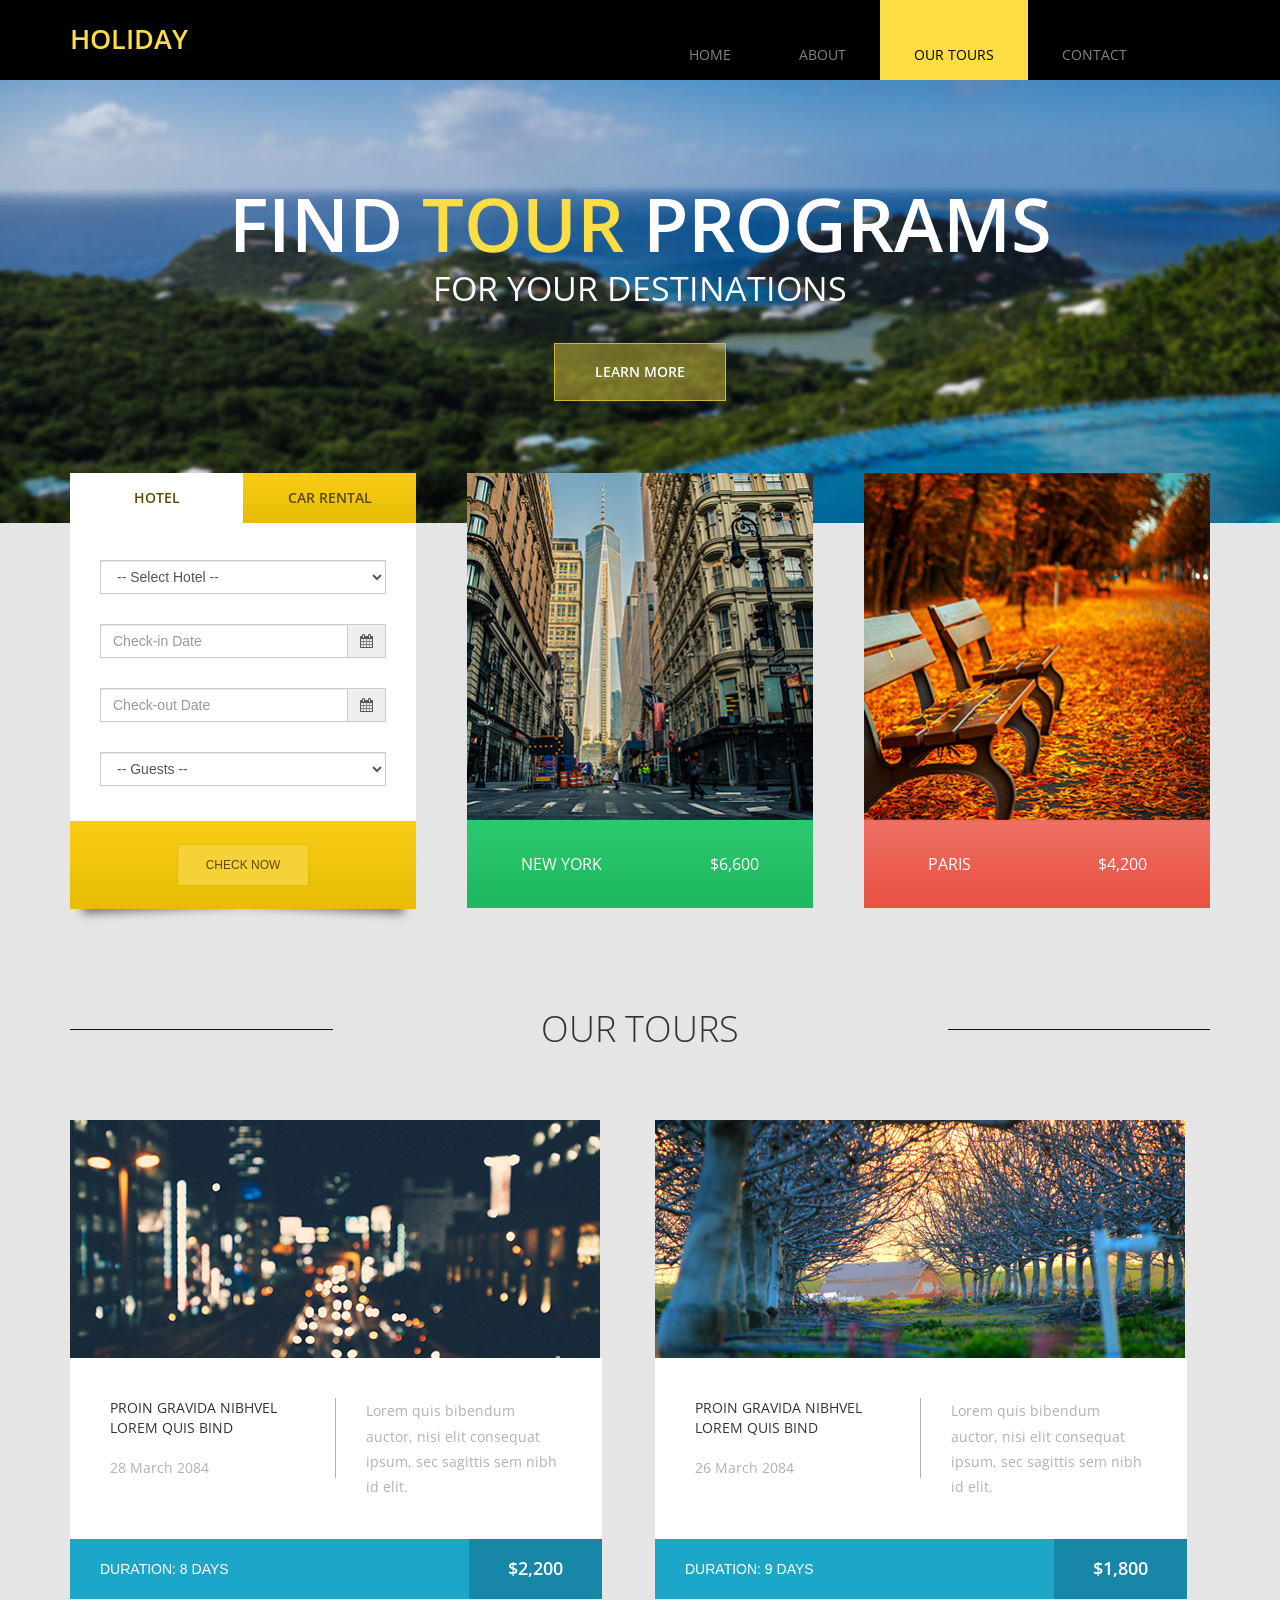
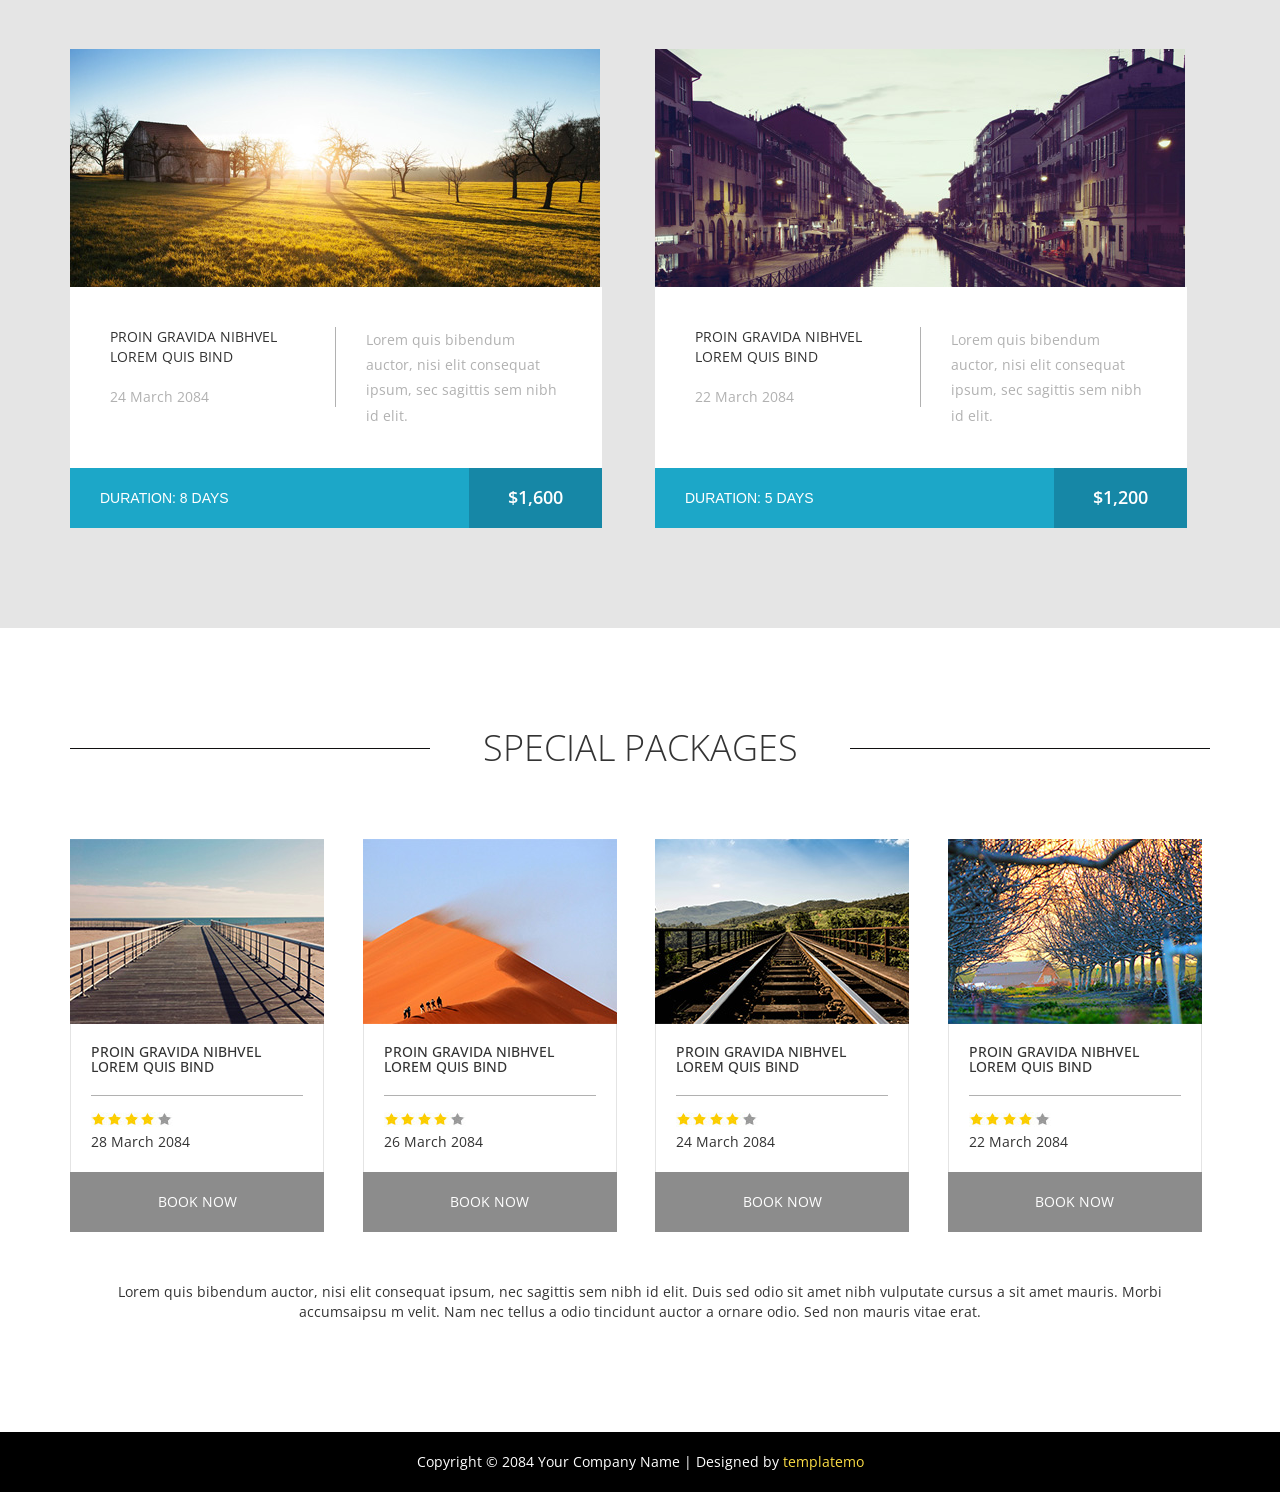
<file: tours.html>
<!DOCTYPE html>
<html lang="en">

<!-- Added by HTTrack --><meta http-equiv="content-type" content="text/html;charset=UTF-8" /><!-- /Added by HTTrack -->
<head>
  <meta charset="utf-8">
  <meta http-equiv="X-UA-Compatible" content="IE=edge">
  <meta name="viewport" content="width=device-width, initial-scale=1">
  <title>Holiday - Tours</title>
<!--
Holiday Template
http://www.templatemo.com/tm-475-holiday
-->
  <link href="https://fonts.googleapis.com/css?family=Open+Sans:400,300,400italic,600,700" rel='stylesheet' type='text/css'>
  <link href="css/font-awesome.min.css" rel="stylesheet">
  <link href="css/bootstrap.min.css" rel="stylesheet">
  <link href="css/bootstrap-datetimepicker.min.css" rel="stylesheet"> 
  <link href="css/flexslider.css" rel="stylesheet"> 
  <link href="css/templatemo-style.css" rel="stylesheet">

  <!-- HTML5 shim and Respond.js for IE8 support of HTML5 elements and media queries -->
  <!-- WARNING: Respond.js doesn't work if you view the page via file:// -->
    <!--[if lt IE 9]>
    <script src="https://oss.maxcdn.com/html5shiv/3.7.2/html5shiv.min.js"></script>
    <script src="https://oss.maxcdn.com/respond/1.4.2/respond.min.js"></script>
    <![endif]-->

  </head>
  <body class="tm-gray-bg">
  	<!-- Header -->
  	<div class="tm-header">
  		<div class="container">
  			<div class="row">
  				<div class="col-lg-6 col-md-4 col-sm-3 tm-site-name-container">
  					<a href="#" class="tm-site-name">Holiday</a>	
  				</div>
	  			<div class="col-lg-6 col-md-8 col-sm-9">
	  				<div class="mobile-menu-icon">
		              <i class="fa fa-bars"></i>
		            </div>
	  				<nav class="tm-nav">
						<ul>
							<li><a href="index.html">Home</a></li>
							<li><a href="about.html">About</a></li>
							<li><a href="tours.html" class="active">Our Tours</a></li>
							<li><a href="contact.html">Contact</a></li>
						</ul>
					</nav>		
	  			</div>				
  			</div>
  		</div>	  	
  	</div>
	
	<!-- Banner -->
	<section class="tm-banner">
		<!-- Flexslider -->
		<div class="flexslider flexslider-banner">
		  <ul class="slides">
		    <li>
			    <div class="tm-banner-inner">
					<h1 class="tm-banner-title">Find <span class="tm-yellow-text">Tour</span> Programs</h1>
					<p class="tm-banner-subtitle">For Your Destinations</p>
					<a href="#more" class="tm-banner-link">Learn More</a>	
				</div>
		      <img src="img/banner-2.jpg" />
		    </li>
		    <li>
			    <div class="tm-banner-inner">
					<h1 class="tm-banner-title">Lorem <span class="tm-yellow-text">Ipsum</span> Dolor</h1>
					<p class="tm-banner-subtitle">Wonderful Destinations</p>
					<a href="#more" class="tm-banner-link">Learn More</a>	
				</div>
		      <img src="img/banner-3.jpg" />
		    </li>
		    <li>
			    <div class="tm-banner-inner">
					<h1 class="tm-banner-title">Proin <span class="tm-yellow-text">Gravida</span> Nibhvell</h1>
					<p class="tm-banner-subtitle">Velit Auctor</p>
					<a href="#more" class="tm-banner-link">Learn More</a>	
				</div>
		      <img src="img/banner-1.jpg" />
		    </li>
		  </ul>
		</div>			
	</section>

	<!-- gray bg -->	
	<section class="container tm-home-section-1" id="more">
		<div class="row">
			<div class="col-lg-4 col-md-4 col-sm-6">
				<!-- Nav tabs -->
				<div class="tm-home-box-1">
					<ul class="nav nav-tabs tm-white-bg" role="tablist" id="hotelCarTabs">
					    <li role="presentation" class="active">
					    	<a href="#hotel" aria-controls="hotel" role="tab" data-toggle="tab">Hotel</a>
					    </li>
					    <li role="presentation">
					    	<a href="#car" aria-controls="car" role="tab" data-toggle="tab">Car Rental</a>
					    </li>
					</ul>

					<!-- Tab panes -->
					<div class="tab-content">
					    <div role="tabpanel" class="tab-pane fade in active tm-white-bg" id="hotel">
					    	<div class="tm-search-box effect2">
								<form action="#" method="post" class="hotel-search-form">
									<div class="tm-form-inner">
										<div class="form-group">
							            	 <select class="form-control">
							            	 	<option value="">-- Select Hotel -- </option>
							            	 	<option value="shangrila">Shangri-La</option>
												<option value="chatrium">Chatrium</option>
												<option value="fourseasons">Four Seasons</option>
												<option value="hilton">Hilton</option>
											</select> 
							          	</div>
							          	<div class="form-group">
							                <div class='input-group date' id='datetimepicker1'>
							                    <input type='text' class="form-control" placeholder="Check-in Date" />
							                    <span class="input-group-addon">
							                        <span class="fa fa-calendar"></span>
							                    </span>
							                </div>
							            </div>
							          	<div class="form-group">
							                <div class='input-group date' id='datetimepicker2'>
							                    <input type='text' class="form-control" placeholder="Check-out Date" />
							                    <span class="input-group-addon">
							                        <span class="fa fa-calendar"></span>
							                    </span>
							                </div>
							            </div>
							            <div class="form-group margin-bottom-0">
							                <select class="form-control">
							            	 	<option value="">-- Guests -- </option>
							            	 	<option value="1">1</option>
												<option value="2">2</option>
												<option value="3">3</option>
												<option value="4">4</option>
												<option value="5p">5+</option>
											</select> 
							            </div>
									</div>							
						            <div class="form-group tm-yellow-gradient-bg text-center">
						            	<button type="submit" name="submit" class="tm-yellow-btn">Check Now</button>
						            </div>  
								</form>
							</div>
					    </div>
					    <div role="tabpanel" class="tab-pane fade tm-white-bg" id="car">
							<div class="tm-search-box effect2">
								<form action="#" method="post" class="hotel-search-form">
									<div class="tm-form-inner">
										<div class="form-group">
							            	 <select class="form-control">
							            	 	<option value="">-- Select Model -- </option>
							            	 	<option value="shangrila">BMW</option>
												<option value="chatrium">Mercedes-Benz</option>
												<option value="fourseasons">Toyota</option>
												<option value="hilton">Honda</option>
											</select> 
							          	</div>
							          	<div class="form-group">
							                <div class='input-group date-time' id='datetimepicker3'>
							                    <input type='text' class="form-control" placeholder="Pickup Date" />
							                    <span class="input-group-addon">
							                        <span class="fa fa-calendar"></span>
							                    </span>
							                </div>
							            </div>
							          	<div class="form-group">
							                <div class='input-group date-time' id='datetimepicker4'>
							                    <input type='text' class="form-control" placeholder="Return Date" />
							                    <span class="input-group-addon">
							                        <span class="fa fa-calendar"></span>
							                    </span>
							                </div>
							            </div>	
							            <div class="form-group">
							            	 <select class="form-control">
							            	 	<option value="">-- Options -- </option>
							            	 	<option value="">Child Seat</option>
												<option value="">GPS Navigator</option>
												<option value="">Insurance</option>
											</select> 
							          	</div>						           
									</div>							
						            <div class="form-group tm-yellow-gradient-bg text-center">
						            	<button type="submit" name="submit" class="tm-yellow-btn">Check Now</button>
						            </div>  
								</form>
							</div>
					    </div>				    
					</div>
				</div>								
			</div>

			<div class="col-lg-4 col-md-4 col-sm-6">
				<div class="tm-home-box-1 tm-home-box-1-2 tm-home-box-1-center">
					<img src="img/index-01.jpg" alt="image" class="img-responsive">
					<a href="#">
						<div class="tm-green-gradient-bg tm-city-price-container">
							<span>New York</span>
							<span>$6,600</span>
						</div>	
					</a>			
				</div>				
			</div>
			<div class="col-lg-4 col-md-4 col-sm-6">
				<div class="tm-home-box-1 tm-home-box-1-2 tm-home-box-1-right">
					<img src="img/index-02.jpg" alt="image" class="img-responsive">
					<a href="#">
						<div class="tm-red-gradient-bg tm-city-price-container">
							<span>Paris</span>
							<span>$4,200</span>
						</div>	
					</a>					
				</div>				
			</div>
		</div>
	
		<div class="section-margin-top">
			<div class="row">				
				<div class="tm-section-header">
					<div class="col-lg-3 col-md-3 col-sm-3"><hr></div>
					<div class="col-lg-6 col-md-6 col-sm-6"><h2 class="tm-section-title">Our Tours</h2></div>
					<div class="col-lg-3 col-md-3 col-sm-3"><hr></div>	
				</div>
			</div>
			<div class="row">
				<div class="col-lg-6 col-md-6 col-sm-6 col-xs-12">
					<div class="tm-tours-box-1">
						<img src="img/tours-03.jpg" alt="image" class="img-responsive">
						<div class="tm-tours-box-1-info">
							<div class="tm-tours-box-1-info-left">
								<p class="text-uppercase margin-bottom-20">Proin Gravida Nibhvel Lorem Quis Bind</p>	
								<p class="gray-text">28 March 2084</p>
							</div>
							<div class="tm-tours-box-1-info-right">
								<p class="gray-text tours-1-description">Lorem quis bibendum auctor, nisi elit consequat ipsum, sec sagittis sem nibh id elit.</p>	
							</div>							
						</div>
						<div class="tm-tours-box-1-link">
							<div class="tm-tours-box-1-link-left">
								Duration: 8 days
							</div>
							<a href="#" class="tm-tours-box-1-link-right">
								$2,200								
							</a>							
						</div>
					</div>					
				</div>
				<div class="col-lg-6 col-md-6 col-sm-6 col-xs-12">
					<div class="tm-tours-box-1">
						<img src="img/tours-04.jpg" alt="image" class="img-responsive">
						<div class="tm-tours-box-1-info">
							<div class="tm-tours-box-1-info-left">
								<p class="text-uppercase margin-bottom-20">Proin Gravida Nibhvel Lorem Quis Bind</p>	
								<p class="gray-text">26 March 2084</p>
							</div>
							<div class="tm-tours-box-1-info-right">
								<p class="gray-text tours-1-description">Lorem quis bibendum auctor, nisi elit consequat ipsum, sec sagittis sem nibh id elit.</p>	
							</div>							
						</div>
						<div class="tm-tours-box-1-link">
							<div class="tm-tours-box-1-link-left">
								Duration: 9 days
							</div>
							<a href="#" class="tm-tours-box-1-link-right">
								$1,800								
							</a>							
						</div>
					</div>					
				</div>
				<div class="col-lg-6 col-md-6 col-sm-6 col-xs-12">
					<div class="tm-tours-box-1">
						<img src="img/tours-05.jpg" alt="image" class="img-responsive">
						<div class="tm-tours-box-1-info">
							<div class="tm-tours-box-1-info-left">
								<p class="text-uppercase margin-bottom-20">Proin Gravida Nibhvel Lorem Quis Bind</p>	
								<p class="gray-text">24 March 2084</p>
							</div>
							<div class="tm-tours-box-1-info-right">
								<p class="gray-text tours-1-description">Lorem quis bibendum auctor, nisi elit consequat ipsum, sec sagittis sem nibh id elit.</p>	
							</div>							
						</div>
						<div class="tm-tours-box-1-link">
							<div class="tm-tours-box-1-link-left">
								Duration: 8 days
							</div>
							<a href="#" class="tm-tours-box-1-link-right">
								$1,600								
							</a>							
						</div>
					</div>					
				</div>
				<div class="col-lg-6 col-md-6 col-sm-6 col-xs-12">
					<div class="tm-tours-box-1">
						<img src="img/tours-06.jpg" alt="image" class="img-responsive">
						<div class="tm-tours-box-1-info">
							<div class="tm-tours-box-1-info-left">
								<p class="text-uppercase margin-bottom-20">Proin Gravida Nibhvel Lorem Quis Bind</p>	
								<p class="gray-text">22 March 2084</p>
							</div>
							<div class="tm-tours-box-1-info-right">
								<p class="gray-text tours-1-description">Lorem quis bibendum auctor, nisi elit consequat ipsum, sec sagittis sem nibh id elit.</p>	
							</div>							
						</div>
						<div class="tm-tours-box-1-link">
							<div class="tm-tours-box-1-link-left">
								Duration: 5 days
							</div>
							<a href="#" class="tm-tours-box-1-link-right">
								$1,200								
							</a>							
						</div>
					</div>					
				</div>
			</div>		
		</div>
	</section>		
	
	<!-- white bg -->
	<section class="tm-white-bg section-padding-bottom">
		<div class="container">
			<div class="row">
				<div class="tm-section-header section-margin-top">
					<div class="col-lg-4 col-md-3 col-sm-3"><hr></div>
					<div class="col-lg-4 col-md-6 col-sm-6"><h2 class="tm-section-title">Special Packages</h2></div>
					<div class="col-lg-4 col-md-3 col-sm-3"><hr></div>	
				</div>				
			</div>
			<div class="row">
				<div class="col-lg-3 col-md-3 col-sm-6 col-xs-6 col-xxs-12">
					<div class="tm-tours-box-2">						
						<img src="img/index-03.jpg" alt="image" class="img-responsive">
						<div class="tm-tours-box-2-info">
							<h3 class="margin-bottom-15">Proin Gravida Nibhvel Lorem Quis Bind</h3>
							<img src="img/rating.png" alt="image" class="margin-bottom-5">
							<p>28 March 2084</p>	
						</div>						
						<a href="#" class="tm-tours-box-2-link">Book Now</a>
					</div>
				</div>
				<div class="col-lg-3 col-md-3 col-sm-6 col-xs-6 col-xxs-12">
					<div class="tm-tours-box-2">						
						<img src="img/index-04.jpg" alt="image" class="img-responsive">
						<div class="tm-tours-box-2-info">
							<h3 class="margin-bottom-15">Proin Gravida Nibhvel Lorem Quis Bind</h3>
							<img src="img/rating.png" alt="image" class="margin-bottom-5">
							<p>26 March 2084</p>	
						</div>						
						<a href="#" class="tm-tours-box-2-link">Book Now</a>
					</div>
				</div>
				<div class="col-lg-3 col-md-3 col-sm-6 col-xs-6 col-xxs-12">
					<div class="tm-tours-box-2">						
						<img src="img/index-05.jpg" alt="image" class="img-responsive">
						<div class="tm-tours-box-2-info">
							<h3 class="margin-bottom-15">Proin Gravida Nibhvel Lorem Quis Bind</h3>
							<img src="img/rating.png" alt="image" class="margin-bottom-5">
							<p>24 March 2084</p>	
						</div>						
						<a href="#" class="tm-tours-box-2-link">Book Now</a>
					</div>
				</div>
				<div class="col-lg-3 col-md-3 col-sm-6 col-xs-6 col-xxs-12">
					<div class="tm-tours-box-2">						
						<img src="img/index-06.jpg" alt="image" class="img-responsive">
						<div class="tm-tours-box-2-info">
							<h3 class="margin-bottom-15">Proin Gravida Nibhvel Lorem Quis Bind</h3>
							<img src="img/rating.png" alt="image" class="margin-bottom-5">
							<p>22 March 2084</p>	
						</div>						
						<a href="#" class="tm-tours-box-2-link">Book Now</a>
					</div>
				</div>
			</div>
			<div class="row">
				<div class="col-lg-12">
					<p class="home-description">Lorem quis bibendum auctor, nisi elit consequat ipsum, nec sagittis sem nibh id elit. Duis sed odio sit amet nibh vulputate cursus a sit amet mauris.
					Morbi accumsaipsu m velit. Nam nec tellus a odio tincidunt auctor a ornare odio. Sed non mauris vitae erat.
					</p>					
				</div>
			</div>	
		</div>
	</section>
	<footer class="tm-black-bg">
		<div class="container">
			<div class="row">
				<p class="tm-copyright-text">Copyright &copy; 2084 Your Company Name 
                
                | Designed by <a rel="nofollow" href="http://www.templatemo.com/" target="_parent">templatemo</a></p>
			</div>
		</div>		
	</footer>
	<script type="text/javascript" src="js/jquery-1.11.2.min.js"></script>      		<!-- jQuery -->
  	<script type="text/javascript" src="js/moment.js"></script>							<!-- moment.js -->
	<script type="text/javascript" src="js/bootstrap.min.js"></script>					<!-- bootstrap js -->
	<script type="text/javascript" src="js/bootstrap-datetimepicker.min.js"></script>	<!-- bootstrap date time picker js, http://eonasdan.github.io/bootstrap-datetimepicker/ -->
	<script type="text/javascript" src="js/jquery.flexslider-min.js"></script>
   	<script type="text/javascript" src="js/templatemo-script.js"></script>      		<!-- Templatemo Script -->
	<script>
		// HTML document is loaded. DOM is ready.
		$(function() {

			$('#hotelCarTabs a').click(function (e) {
			  e.preventDefault()
			  $(this).tab('show')
			})

        	$('.date').datetimepicker({
            	format: 'MM/DD/YYYY'
            });
            $('.date-time').datetimepicker();
           
			// https://css-tricks.com/snippets/jquery/smooth-scrolling/
		  	$('a[href*=#]:not([href=#])').click(function() {
			    if (location.pathname.replace(/^\//,'') == this.pathname.replace(/^\//,'') && location.hostname == this.hostname) {
			      var target = $(this.hash);
			      target = target.length ? target : $('[name=' + this.hash.slice(1) +']');
			      if (target.length) {
			        $('html,body').animate({
			          scrollTop: target.offset().top
			        }, 1000);
			        return false;
			      }
			    }
		  	});
		});
		
		// Load Flexslider when everything is loaded.
		$(window).load(function() {	  		
		    $('.flexslider').flexslider({
			    controlNav: false
		    });
	  	});
	</script>
 <script type="module" src="https://static.cloudflareinsights.com/beacon.min.js/v31edd6df95cf4e85bb4c19e7a9bdbcba1788362987495" integrity="sha512-iIg7k2xntmwu6/uSb5tpc/hySgZc4eoL31yB29W6tJFo2akwjPWcEqnCEdJvGexCL0KEQwVYv5BlowfhVz26hg==" data-cf-beacon='{"version":"2024.11.0","token":"c4ca6eb172664bf883440371cc8d12bf","r":1,"spa":2}' crossorigin="anonymous"></script>
</body>
 
</html>
</file>
<file: css/templatemo-style.css>
/** 
 * Holiday Template
 * http://www.templatemo.com/tm-475-holiday
 *
 * COLOR CODES
 * Yellow	#FCDD44
 *
 */

/* CSS Resets */ 
ul,p {
	margin: 0; 
	padding: 0;
}
h1,h2,h3 {
	margin: 0;
	padding: 0;
}
h1,h2,h3,a,p { font-family: 'Open Sans', sans-serif; }
a:hover,
a:focus {
	text-decoration: none;
}

/* Header & Nav */
body { overflow-x: hidden; }
.tm-header {
	background: #000000;
	height: 80px;
	position: relative;
	z-index: 100;
}
.tm-site-name-container { padding-top: 20px; }
.tm-site-name {
	color: #FCDD44;
	font-size: 27px;
	font-weight: 600;
	text-transform: uppercase;
}
.tm-site-name:hover,
.tm-site-name:focus {
	color: #FF720B;
}
.mobile-menu-icon { display: none; }
.tm-nav {
	display: block;
	overflow: hidden;
}
.tm-nav li {
	list-style: none;
	float: left;
}
.tm-nav li a {
	color: #838383;
	display: block;
	padding: 45px 34px 15px 34px;
	text-transform: uppercase;
	transition: all 0.3s ease;
}
.tm-nav li a.active,
.tm-nav li a:focus,
.tm-nav li a:hover {
	background: #FCDD44;
	color: #000;
}

/* Banner */
.tm-banner-inner {
    height: auto;
    margin: auto;
    position: absolute;
    top: -20px;
    left: 0px;
    bottom: 0px;
    right: 0px;
    display: -webkit-flex;
    display: -ms-flexbox;
    display: flex;
    -webkit-flex-direction: column;
        -ms-flex-direction: column;
            flex-direction: column;
    -webkit-align-items: center;
        -ms-flex-align: center;
            align-items: center;
    -webkit-justify-content: center;
        -ms-flex-pack: center;
            justify-content: center;
}
.tm-banner-title,
.tm-banner-subtitle,
.tm-banner-link {
	text-transform: uppercase;
}
.tm-banner-title,
.tm-banner-subtitle {
	color: white;
}
.tm-banner-title {	
	font-size: 74px;
	font-weight: 600;
}
.tm-banner-subtitle { font-size: 34px; }
.tm-yellow-text { color: #FCDD44; }
.tm-banner-link {
	background: rgba(252, 221, 68, 0.39) none repeat scroll 0% 0%;
	border: 1px solid #D2B731;
	color: #FFF;
	font-weight: 600;
	display: inline-block;
	padding: 18px 40px;
	margin-top: 30px;
	transition: all 0.3s ease;
}
.tm-banner-link:hover,
.tm-banner-link:focus {
	background: rgba(252, 221, 68, 1);
	color: #000;
}
.flexslider.flexslider-banner {
	max-width: 100%;
	height: 100%;
	z-index: 0;
}
.flexslider.flexslider-banner .slides > li {
	text-align: center;
}
.flexslider.flexslider-banner .flex-direction-nav a:before {
	color: #FCDD44;
}
.flex-direction-nav a {
	height: 50px;
}

/* Section 1, index.html */
.tm-gray-bg { background-color: #E5E5E5; }
.tm-home-section-1 {
	position: relative;
	top: -50px;
}
.form-control {	border-radius: 0; }
.form-control:focus {
	border-color: #FCDD44;
	box-shadow: 0px 1px 1px rgba(0, 0, 0, 0.075) inset, 0px 0px 8px rgba(252, 221, 68, 0.6);
}
.tm-yellow-gradient-bg {
	/* Permalink - use to edit and share this gradient: http://colorzilla.com/gradient-editor/#f5d11d+0,f3d10e+1,efcf1c+2,fccd0d+4,f7ca0d+5,f9cb1e+6,f7cb10+7,f8cc14+8,f0c40c+54,edc50c+55,e9c108+71,ecc008+78,e6be06+91,e9bd06+93,e8bc06+100 */
	background: #f5d11d; /* Old browsers */ /* FF3.6+ */ /* Chrome,Safari4+ */ /* Chrome10+,Safari5.1+ */ /* Opera 11.10+ */ /* IE10+ */
	background: linear-gradient(to bottom,  #f5d11d 0%,#f3d10e 1%,#efcf1c 2%,#fccd0d 4%,#f7ca0d 5%,#f9cb1e 6%,#f7cb10 7%,#f8cc14 8%,#f0c40c 54%,#edc50c 55%,#e9c108 71%,#ecc008 78%,#e6be06 91%,#e9bd06 93%,#e8bc06 100%); /* W3C */
	filter: progid:DXImageTransform.Microsoft.gradient( startColorstr='#f5d11d', endColorstr='#e8bc06',GradientType=0 ); /* IE6-9 */
}
.tm-green-gradient-bg {
	/* Permalink - use to edit and share this gradient: http://colorzilla.com/gradient-editor/#2ec66b+0,2dc970+1,2ac96c+2,2bc76e+4,2bc869+5,2ac871+6,29c86c+7,28c76b+15,2bc76c+16,21bb61+73,1eb860+100 */
	background: #2ec66b; /* Old browsers */ /* FF3.6+ */ /* Chrome,Safari4+ */ /* Chrome10+,Safari5.1+ */ /* Opera 11.10+ */ /* IE10+ */
	background: linear-gradient(to bottom,  #2ec66b 0%,#2dc970 1%,#2ac96c 2%,#2bc76e 4%,#2bc869 5%,#2ac871 6%,#29c86c 7%,#28c76b 15%,#2bc76c 16%,#21bb61 73%,#1eb860 100%); /* W3C */
	filter: progid:DXImageTransform.Microsoft.gradient( startColorstr='#2ec66b', endColorstr='#1eb860',GradientType=0 ); /* IE6-9 */
}
.tm-red-gradient-bg {
	/* Permalink - use to edit and share this gradient: http://colorzilla.com/gradient-editor/#e97262+0,ef6865+1,ed6c5f+2,f07162+4,f17062+5,eb6f67+6,ec6c5f+7,ec6b5e+18,eb5d4f+56,e95242+100 */
	background: #e97262; /* Old browsers */ /* FF3.6+ */ /* Chrome,Safari4+ */ /* Chrome10+,Safari5.1+ */ /* Opera 11.10+ */ /* IE10+ */
	background: linear-gradient(to bottom,  #e97262 0%,#ef6865 1%,#ed6c5f 2%,#f07162 4%,#f17062 5%,#eb6f67 6%,#ec6c5f 7%,#ec6b5e 18%,#eb5d4f 56%,#e95242 100%); /* W3C */
	filter: progid:DXImageTransform.Microsoft.gradient( startColorstr='#e97262', endColorstr='#e95242',GradientType=0 ); /* IE6-9 */
}
.tm-yellow-gradient-bg,
.tm-green-gradient-bg,
.tm-red-gradient-bg {
	display: -webkit-flex;
	display: -ms-flexbox;
	display: flex;
	-webkit-align-items: center;
	    -ms-flex-align: center;
	        align-items: center;
	height: 88px;
}
.tm-city-price-container {
	padding: 30px 0;
	font-size: 16px;
	color: white;
	text-transform: uppercase;
	-webkit-justify-content: space-around;
	    -ms-flex-pack: distribute;
	        justify-content: space-around;
}
.tm-city-price-container:hover { font-weight: 600; }
.tm-yellow-btn {
	width: 130px;
	height: 40px;
	background-color: #F5D338;
	border: medium none;
	color: #5C4905;
	font-size: 12px;
	margin: 24px auto;
	text-transform: uppercase;
	box-shadow: 0px 0px 1px 0px rgba(0, 0, 0, 0.3);
}
.tm-yellow-btn:hover,
.tm-yellow-btn:focus {
	background-color: #F9E58B;
}
.tm-form-inner { padding: 35px 30px 5px; }

/*http://cssdeck.com/labs/different-css3-box-shadows-effects*/
/*==================================================
 * Effect 2
 * ===============================================*/
.effect2
{
  position: relative;
}
.effect2:before, .effect2:after
{
  z-index: -1;
  position: absolute;
  content: "";
  bottom: 15px;
  left: 10px;
  width: 50%;
  top: 80%;
  max-width:160px;
  background: #777;
  box-shadow: 0 15px 10px #777;
  -webkit-transform: rotate(-3deg);
  transform: rotate(-3deg);
}
.effect2:after
{
  -webkit-transform: rotate(3deg);
  transform: rotate(3deg);
  right: 10px;
  left: auto;
}
.tm-white-bg {
	background-color: #fff;
}
.tm-home-box-1 {
	width: 346px;
	height: 436px;
}
.tm-home-box-1-center {
	margin: 0 auto;
}
.tm-home-box-1-right,
.tm-home-box-2-right {
	margin-left: auto;
}
.input-group-addon { border-radius: 0; }
#hotelCarTabs {
	border-bottom: none;
	height: 52px;
}
#hotelCarTabs li {
	width: 50%;
	height: 100%;
}
#hotelCarTabs > li > a {
	margin-right: 0;
	padding-top: 15px;
	padding-bottom: 15px;
	text-align: center;
	text-transform: uppercase;
	background: transparent linear-gradient(to bottom, #F5D11D 0%, #F3D10E 1%, #EFCF1C 2%, #FCCD0D 4%, #F7CA0D 5%, #F9CB1E 6%, #F7CB10 7%, #F8CC14 8%, #F0C40C 54%, #EDC50C 55%, #E9C108 71%, #ECC008 78%, #E6BE06 91%, #E9BD06 93%, #E8BC06 100%) repeat scroll 0% 0%;
	border: none;
	border-radius: 0;
	color: #5C4905;
	font-weight: 600;
}
#hotelCarTabs > li > a:hover,
#hotelCarTabs > li > a:focus {
	border: none;
	background: #F9E58B;
}
#hotelCarTabs > li.active > a, 
#hotelCarTabs > li.active > a:focus, 
#hotelCarTabs > li.active > a:hover
{
	background: transparent;
	border: none;	
}
/* Footer */
.tm-black-bg { background-color: #000; }
.tm-copyright-text {
	color: white;
	text-align: center;
	padding-top: 20px;
	padding-bottom: 20px;
}
.tm-copyright-text a {
	color: #FCDD44;
}

.tm-copyright-text a:hover {
	color: white;
}

.hotel-search-form .form-group { margin-bottom: 30px; }

/*Section 2, index.html */
.section-margin-top { margin-top: 100px; }
hr { border-top: 1px solid #111010; }
.tm-section-header {
	margin-bottom: 70px;
	overflow: hidden;
}
.tm-section-title {
	text-align: center;
	text-transform: uppercase;
	font-size: 36px;
	font-weight: 300;
}
.tm-home-box-2 {
	background-color: white;
	max-width: 254px;
}
.tm-home-box-2 h3 {
	font-size: 14px;
	padding: 30px 25px;
	text-transform: uppercase;
}
.tm-date {
	color: #c3c3c3;
	padding: 10px 25px;
	text-transform: uppercase;
}
.tm-home-box-2-container {
	border-top: 1px solid #DDD;
	overflow: hidden;
}
.tm-home-box-2-link {
	display: inline-block;
	height: 100%;
	color: black;	
	transition: all 0.3s ease;
	text-align: center;
}
.tm-home-box-2-link:hover,
.tm-home-box-2-link:focus {
	color: #FCDD44;
}
.border-left { border-left: 1px solid #DDD; }
.border-right {	border-right: 1px solid #DDD; }
.tm-home-box-2-icon {
	padding: 20px;
	width: 60px;
	height: 60px;
	font-size: 1.4em;
}
.tm-home-box-2-description {
	display: inline-block;
	text-align: center;
	text-transform: uppercase;
	width: 125px;
	padding-bottom: 18px;
}
.tm-home-box-2-description.box-3 { width: 175px; }
.home-description {
	margin: 50px auto;
	padding: 0 30px;
	text-align: center;
}

.tm-home-box-3 {
	margin-bottom: 50px;
	max-width: 555px;
	overflow: hidden;
}
.tm-home-box-3-img-container { float: left; }
.tm-home-box-3-info {
    height: 225px;
    max-width: 305px;
    float: right;
    border: 1px solid #CCC;
	border-left: none;
}
.tm-home-box-3-description { padding: 40px 30px 44px; }
.section-padding-bottom { padding-bottom: 60px; }

/* Tours */
.tm-tours-box-1 {
	width: 100%;
	max-width: 532px;
	margin-bottom: 50px;
}
.tm-tours-box-1-info {
	background: white;
	padding: 40px;
	overflow: hidden;
}
.tm-tours-box-1-info-left,
.tm-tours-box-1-info-right {
	float: left;
	width: 50%;
}
.tm-tours-box-1-info-left {
	border-right: 1px solid #B1B1B1;
	padding-right: 30px;
}
.tm-tours-box-1-info-right { padding-left: 30px; }
.margin-bottom-20 { margin-bottom: 20px; }
.margin-bottom-30 { margin-bottom: 30px; }
.gray-text { color: #B1B1B1; }
.tours-1-description { line-height: 1.8; }
.tm-tours-box-1-link { overflow: hidden }
.tm-tours-box-1-link-left { 
	background-color: #1CA7C8;
	padding: 20px 30px;
	float: left;
	width: 75%;
	text-transform: uppercase;
}
.tm-tours-box-1-link-right {
	float: left;
	background-color: #1687A6;
	font-weight: 600;
	font-size: 18px;
	display: block;
	padding: 17px 30px;
	width: 25%;
	transition: all 0.3s;
	text-align: center;
}
.tm-tours-box-1-link-right:hover,
.tm-tours-box-1-link-right:focus {
	color: white;
	background-color: #1D98B9;
}
.tm-tours-box-1-link-left,
.tm-tours-box-1-link-right {
	color: white;
	height: 60px;
}
.tm-tours-box-2 {
	max-width: 254px;
	width: 100%;
}
.tm-tours-box-2-info h3 {
	font-size: 14px;
	text-transform: uppercase;
	padding-bottom: 20px;
	border-bottom: 1px solid #b1b1b1;
}
.tm-tours-box-2-info {
    padding: 20px;
    border-left: 1px solid #E4E4E4;
    border-right: 1px solid #E4E4E4;
}
.tm-tours-box-2-link {
	display: block;
	padding-top: 20px;
	padding-bottom: 20px;
	text-align: center;
	background-color: #8C8C8C;
	color: white;
	text-transform: uppercase;
	transition: all 0.3s ease;
}
.tm-tours-box-2-link:hover,
.tm-tours-box-2-link:focus {
	color: white;
	background-color: #E8BA0F;
}

.margin-bottom-15 { margin-bottom: 15px; }
.margin-bottom-5 { margin-bottom: 5px; }

/* About */
.about-section { margin-top: 150px; }
.tm-about-box-1 {
	background-color: white;
	width: 255px;
	height: 380px;
	padding: 30px;
	text-align: center;
}
.tm-about-box-1-img {
	display: block;
	margin: 0 auto 30px;
	border-radius: 50%;
	border: 5px solid #d4d4d4;
	transition: all 0.3s ease;
}
.tm-about-box-1-img:hover,
.tm-about-box-1-img:focus {
	border: 5px solid #E8BA0F;	
}
.tm-about-box-1-title {
	font-size: 17px;
	font-style: italic;
	text-transform: uppercase;
	margin-bottom: 15px;
}
.tm-about-box-1-title span {
	font-size: 14px;
	font-style: normal;
	text-transform: none;
}
.tm-social-icon {
	color: #B1B1B1;
	font-size: 18px;
	padding: 0 10px;
}
.tm-social-icon:hover {	color: #E8BA0F; }
.tm-testimonials-box {
	width: 272px;
	height: 530px;
	background-color: #E8BA0F;
	float: left;
}
.tm-testimonials-title {
	background-color: rgb(96, 104, 116);
	color: white;
	padding: 20px;
	text-align: center;
	text-transform: uppercase;
	font-weight: 300;
}
.tm-testimonials-content {
	padding: 30px;
	text-align: center;
	font-style: italic;
}
.tm-testimonial {
	padding-top: 20px;
	padding-bottom: 15px;
}
.tm-what-we-do-right {
	float: right;
	margin-left: 30px;
	max-width: 820px;
	width: 100%;
}
.tm-about-box-2 { overflow: hidden; }
.tm-about-box-2-img,
.tm-about-box-2-text {
	float: left;
}
.tm-about-box-2-text {
	margin-left: 40px;
	max-width: 440px;
	width: 100%;
}
.tm-about-box-2-title {
	text-transform: uppercase;
	text-align: left;
	margin-bottom: 30px;
}
.tm-about-box-2-description {
	text-align: left;
	margin-bottom: 20px;
}
.tm-about-box-2-footer {
	border-top: 1px solid #ddd;
	border-bottom: 1px solid #ddd;
	text-align: right;
	text-transform: uppercase;
	padding-top: 10px;
	padding-bottom: 10px;
}

/* Flexslider */
.flex-caption,
.flexslider.flexslider .slides img {
	float: left;
}
.flex-caption {
  width: 572px;
  padding: 40px;
  left: 0;
  bottom: 0;
  font-size: 14px;
  line-height: 18px;
}
.flexslider.flexslider-banner .slides img { 
	display: block;
	width: 100%; 
}
.flexslider {
	border: none;
	border-radius: 0;
	margin: 0 auto;	
	width: 100%;
}
.flexslider.flexslider-about {
	max-width: 1100px;
}
.flexslider.flexslider-about img {
	max-width: 528px;
}
.slider-title {
	font-style: italic;
	font-weight: 600;
	margin-bottom: 25px;
	text-transform: uppercase;
}
.slider-subtitle {
	font-size: 18px;
	margin-bottom: 30px;
	text-align: left;
}
.slider-description {
	color: #B1B1B1;
	line-height: 1.6;
	margin-bottom: 40px;
	text-align: justify;
}
.slider-social { text-align: right; }

/* Contact */
.tm-contact-box-1 {
	background-color: #F4F4F4;
	padding: 40px;
}
.contact-image { 
	float: left; 
	widthh: 100%;
	max-width: 494px;
}
.contact-text {
	float: left;
	margin-left: 40px;
	max-width: 550px;
	width: 100%;
}
.effect2-contact::before, 
.effect2-contact::after {
	max-width: 550px;
}
#google-map {
	height: 335px;
	width: 100%;
}
.tm-submit-btn {
	background: #f5d11d; /* Old browsers */ /* FF3.6+ */ /* Chrome,Safari4+ */ /* Chrome10+,Safari5.1+ */ /* Opera 11.10+ */ /* IE10+ */
	background: linear-gradient(to bottom,  #f5d11d 0%,#f3d10e 1%,#efcf1c 2%,#fccd0d 4%,#f7ca0d 5%,#f9cb1e 6%,#f7cb10 7%,#f8cc14 8%,#f0c40c 54%,#edc50c 55%,#e9c108 71%,#ecc008 78%,#e6be06 91%,#e9bd06 93%,#e8bc06 100%); /* W3C */
	filter: progid:DXImageTransform.Microsoft.gradient( startColorstr='#f5d11d', endColorstr='#e8bc06',GradientType=0 ); /* IE6-9 */
	width: 100%;
	border: none;
	height: 40px;
	text-transform: uppercase;
	font-style: italic;
	font-size: 12px;
	font-weight: 600;
}
.tm-submit-btn:hover { background: #f5d11d; }
.contact-social { margin-top: 20px; }
.contact-social .fa { color: white; }
.tm-social-facebook { background-color: #4A7DBB; }
.tm-social-dribbble { background-color: #E4588E; }
.tm-social-twitter { background-color: #77D1EE; }
.tm-social-instagram { background-color: #527AA1; }
.tm-social-google-plus { background-color: #CE5754; }
.contact-social .tm-social-icon {
    padding: 5px 0;
    width: 35px;
    height: 35px;
    display: inline-block;
    text-align: center;
    margin-right: 10px;
}
.contact-social .tm-social-icon:last-child { margin-right: 0; }

@media screen and (max-width: 1199px) {
	.tm-banner-title { font-size: 50px; }
	.tm-banner-subtitle { font-size: 30px; }
	.tm-home-section-1 { top: -20px; }
	.tm-home-box-1 {
		width: 300px;
		height: 388px;
	}
	.hotel-search-form .form-group { margin-bottom: 18px; }
	.tm-home-box-2-description { padding-bottom: 15px; }
	.tm-home-box-3 {
		margin-left: auto;
		margin-right: auto;
	}
	.tm-home-box-2-description.box-3 { width: 185px; }
	.tm-about-box-1 {
		width: 215px;
		padding: 24px 15px;
	}
	.tm-testimonials-box { width: 220px; }
	.tm-testimonials-content { padding: 20px; }
	.tm-what-we-do-right { max-width: 685px; }
	.tm-about-box-2-img {
		max-width: 280px;
		height: auto;
	}
	.tm-about-box-2-text { max-width: 360px; }
	.flex-caption {	
		padding: 25px; 
		max-width: 500px;
	}
	.flexslider.flexslider-about .slides img {
		max-width: 450px;
	}
	.slider-title {
		margin-bottom: 15px; 
	}
	.slider-subtitle { 
		margin-bottom: 20px;	
	}
	.slider-description {
		margin-bottom: 20px;
		line-height: 1.3;
	}
	.tm-contact-box-1 {	padding: 30px; }
	.contact-image { max-width: 450px; }
	.contact-text {	max-width: 400px; }
	.flexslider.flexslider-about .slides img { width: 450px;	}	
}

@media screen and (max-width: 1199px) and (min-width: 992px) {
	.tm-home-box-2-description { width: 94px; }
	.tm-home-box-2-icon {
		padding: 18px;
		width: 55px;
		height: 55px;
	}
	.tm-home-box-3-description { padding-bottom: 47px; }
}

@media screen and (max-width: 991px) {
	.tm-home-box-1 {
		margin-bottom: 50px;
		width: 346px;
		height: 436px;
	}
	.tm-home-box-2 { margin: 0 auto 30px; }
	.tm-home-box-2-description {
		width: 125px;
		vertical-align: top;
	}
	.tm-home-box-2-description.box-3 { width: 175px; }
	.hotel-search-form .form-group { margin-bottom: 30px; }
	.home-description {	margin: 40px auto 40px;	}
	.tm-tours-box-1-link-left {	width: 65%;	}
	.tm-tours-box-1-link-right { width: 35%; }
	.tm-tours-box-2 { margin: 0 auto 30px; }
	.tm-about-box-1 {
		margin: 0 auto 30px;
		width: 100%;
	}
	.tm-what-we-do-right {
		float: none;
		margin-left: 0;
		max-width: 100%;
	}
	.tm-about-box-2-img { max-width: 100%; }
	.tm-about-box-2-text { max-width: 340px; }
	.tm-testimonials-box {
	    max-width: 340px;
	    width: 100%;
	    margin: 30px auto 0;
	    float: none;
	    height: auto;
	}
	.flexslider.flexslider-about,
	.flexslider.flexslider-about .slides img, 
	.flex-caption {
		max-width: 528px;
		width: 100%;
	}
	.flexslider .slides img, 
	.flex-caption {
		width: 100%;
	}
	.contact-text {
		margin-left: 0;
		margin-top: 50px;
		max-width: 100%;
	}
	.tm-contact-form-input { margin-top: 50px; }
}

@media screen and (max-width: 767px) {
	
	/* http://www.impressivewebs.com/animate-display-block-none/
	 * Comment by Jon Christensen
	 */
	.tm-nav.show {
		opacity: 1;
		height: auto;
		transition: opacity 1s, height 0;
	}
	.tm-nav {
	    opacity: 0;
		transition: opacity 1s, height 0 1s;
		height: 0;
	    position: fixed;
	    z-index: 1000;
	    top: 69px;
	    right: 15px;
	    background: rgba(15,15,15,0.7);
	    transition: all 0.3s ease;
	}
	.tm-nav li { float: none; }
	.tm-nav li a {
		color: white;
	    display: block;
	    padding: 20px 30px 20px;
	}
	.mobile-menu-icon {
	    display: block;
	    cursor: pointer;
	    color: #FCDD44;
	    font-size: 30px;
	    position: fixed;
	    top: 15px;
	    right: 15px;
	    background-color: rgba(15, 15, 15, 0.7);
	    padding: 6px 15px;
	    z-index: 1000;
	}
	.- { height: 400px;	}
	.tm-banner-title { font-size: 40px;	}
	.tm-banner-subtitle { font-size: 24px; }
	.tm-banner-inner { top: 0; }
	.tm-banner-link {
		padding: 12px 30px;
		margin-top: 10px;
	}
/* 	.tm-banner, .flexslider.flexslider-banner .slides img { height: 500px; } */
	.tm-home-box-1 {
		margin-left: auto;
		margin-right: auto;
		max-width: 100%;
	}
	.tm-home-box-1-2 { height: auto; }
	.tm-tours-box-1 {
		margin-left: auto;
		margin-right: auto;
	}
	.tm-what-we-do-right { text-align: center; }
	.section-margin-top.about-section {	margin-top: 120px; }
	.tm-section-header { margin-bottom: 40px; }
	.tm-about-box-1 {
		width: 100%;
		max-width: 300px;
		padding: 30px;
	}
	.tm-about-box-2-img, 
	.tm-about-box-2-text {
		float: none;
	}
	.tm-about-box-2-text { margin: 30px auto; }
}

@media screen and (max-width: 600px) {
	.col-xxs-12 { width: 100%; }
	.section-margin-top { margin-top: 50px;	}
	.tm-banner-title {
    	font-size: 30px;
	}
	.tm-banner-subtitle { font-size: 16px; }
	.tm-banner-link { 
		padding: 10px 25px;
	}
	.tm-home-section-1 { top: 0; }
	.tm-home-box-3-img-container,
	.tm-home-box-3-info {
		float: none;
	}
	.tm-home-box-3-info {
		max-width: 250px;
		border: 1px solid #CCC;
		border-top: none;
	}
	.tm-home-box-3-description {
	    padding-top: 30px;
	    padding-bottom: 34px;
	}
	.tm-home-box-3 { max-width: 250px; }
	.tm-home-box-2-description.box-3 { width: 120px; }
}

@media screen and (max-width: 420px) {
	.tm-banner-title { font-size: 20px;	}
	.tm-banner-subtitle { font-size: 12px; }
	.tm-banner-link { padding: 5px 10px; }
	.tm-tours-box-1-info-left,
	.tm-tours-box-1-info-right {
		float: none;
		width: 100%;
	}
	.tm-tours-box-1-info-left {
		border-right: none;
		border-bottom: 1px solid #B1B1B1;
		padding-right: 0;
		padding-bottom: 30px;	
	}
	.tm-tours-box-1-info-right {
		padding-left: 0;
		padding-top: 30px;		
	}
	.tm-tours-box-1-link-left,
	.tm-tours-box-1-link-right {
		float: none;
		width: 100%;
		text-align: center;
	}
}

@media screen and (max-width: 400px) {
	.tm-section-title {	font-size: 28px; }
}
</file>
